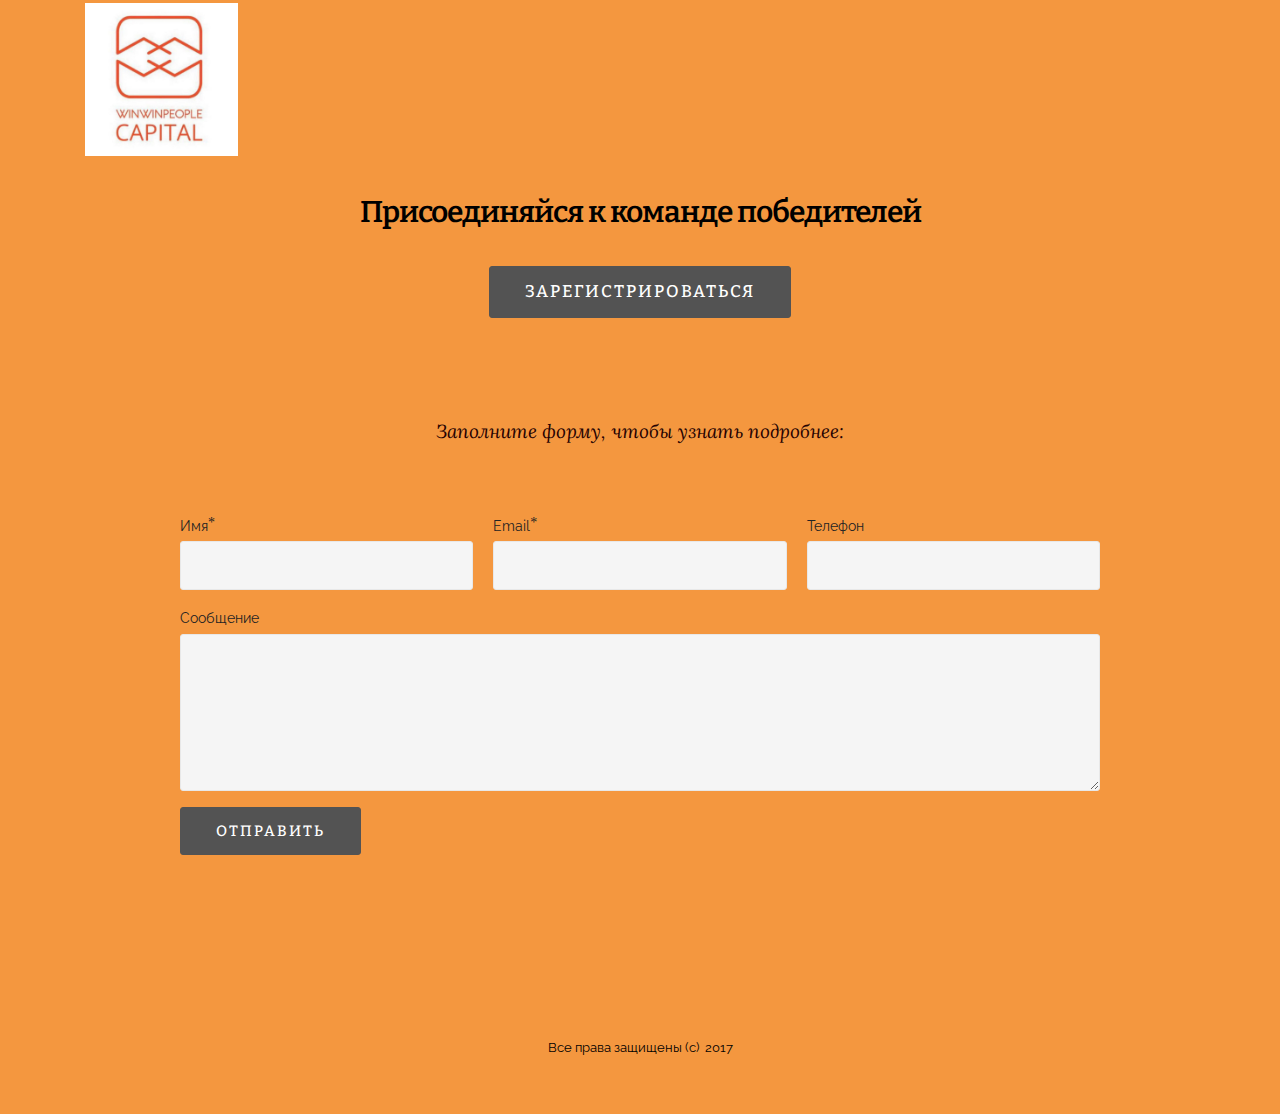
<file: index.html>
<!DOCTYPE html>
<html>
<head>
  <!-- Site made with Mobirise Website Builder v3.12.1, https://mobirise.com -->
  <meta charset="UTF-8">
  <meta http-equiv="X-UA-Compatible" content="IE=edge">
  <meta name="generator" content="Mobirise v3.12.1, mobirise.com">
  <meta name="viewport" content="width=device-width, initial-scale=1">
  <link rel="shortcut icon" href="assets/images/photo-128x128.png" type="image/x-icon">
  <meta name="description" content="">
  
  <link rel="stylesheet" href="https://fonts.googleapis.com/css?family=Lora:400,700,400italic,700italic&amp;subset=latin">
  <link rel="stylesheet" href="https://fonts.googleapis.com/css?family=Montserrat:400,700">
  <link rel="stylesheet" href="https://fonts.googleapis.com/css?family=Raleway:100,100i,200,200i,300,300i,400,400i,500,500i,600,600i,700,700i,800,800i,900,900i">
  <link rel="stylesheet" href="assets/bootstrap-material-design-font/css/material.css">
  <link rel="stylesheet" href="assets/tether/tether.min.css">
  <link rel="stylesheet" href="assets/bootstrap/css/bootstrap.min.css">
  <link rel="stylesheet" href="assets/animate.css/animate.min.css">
  <link rel="stylesheet" href="assets/socicon/css/styles.css">
  <link rel="stylesheet" href="assets/theme/css/style.css">
  <link rel="stylesheet" href="assets/mobirise/css/mbr-additional.css" type="text/css">
  
  
  
</head>
<body>
<section class="mbr-section" id="msg-box5-3" style="background-color: rgb(244, 151, 63); padding-top: 0px; padding-bottom: 0px;">

    
    <div class="container">
        <div class="row">
            <div class="mbr-table-md-up">

              <div class="mbr-table-cell mbr-right-padding-md-up mbr-valign-top col-md-7 image-size" style="width: 20%;">
                  <div class="mbr-figure"><img src="assets/images/photo-1400x1400.jpg"></div>
              </div>

              


              <div class="mbr-table-cell col-md-5 text-xs-center text-md-left content-size">
                  
                  

                  
              </div>


              

            </div>
        </div>
    </div>

</section>

<section class="engine"><a rel="external" href="https://mobirise.com">https://mobirise.com/</a></section><section class="mbr-section article" id="msg-box3-d" style="background-color: rgb(244, 151, 63); padding-top: 40px; padding-bottom: 40px;">

    
    <div class="container">
        <div class="row">
            <div class="col-md-8 col-md-offset-2 text-xs-center">
                <h3 class="mbr-section-title display-2">Присоединяйся к команде победителей</h3>
                
                <div><a class="btn btn-black" href="https://winwinpeople.com/reg/AlievaLider" target="_blank">ЗАРЕГИСТРИРОВАТЬСЯ</a> </div>
            </div>
        </div>
    </div>

</section>

<section class="mbr-section" id="form1-0" style="background-color: rgb(244, 151, 63); padding-top: 0px; padding-bottom: 40px;">
    
    <div class="mbr-section mbr-section__container mbr-section__container--middle">
        <div class="container">
            <div class="row">
                <div class="col-xs-12 text-xs-center">
                    
                    <small class="mbr-section-subtitle"><br><br>Заполните форму, чтобы узнать подробнее:<br></small>
                </div>
            </div>
        </div>
    </div>
    <div class="mbr-section mbr-section-nopadding">
        <div class="container">
            <div class="row">
                <div class="col-xs-12 col-lg-10 col-lg-offset-1" data-form-type="formoid">


                    <div data-form-alert="true">
                        <div hidden="" data-form-alert-success="true" class="alert alert-form alert-success text-xs-center">Вам понравится!</div>
                    </div>


                    <form action="https://mobirise.com/" method="post" data-form-title="Присоединяйся к команде победителей">

                        <input type="hidden" value="o53tDHiDOdl+pCT2tQN5Ded7tftyJ32O0P/BtBdgc6QxBC4HHlA0QShpfe4X1WCuFuh0gvsmDzMnHm/uRbtUsea4F6jle3FiZ1t5e6T+9dlllJkLXXuzPCLyS0J03VsZ" data-form-email="true">

                        <div class="row row-sm-offset">

                            <div class="col-xs-12 col-md-4">
                                <div class="form-group">
                                    <label class="form-control-label" for="form1-0-name">Имя<span class="form-asterisk">*</span></label>
                                    <input type="text" class="form-control" name="name" required="" data-form-field="Name" id="form1-0-name">
                                </div>
                            </div>

                            <div class="col-xs-12 col-md-4">
                                <div class="form-group">
                                    <label class="form-control-label" for="form1-0-email">Email<span class="form-asterisk">*</span></label>
                                    <input type="email" class="form-control" name="email" required="" data-form-field="Email" id="form1-0-email">
                                </div>
                            </div>

                            <div class="col-xs-12 col-md-4">
                                <div class="form-group">
                                    <label class="form-control-label" for="form1-0-phone">Телефон</label>
                                    <input type="tel" class="form-control" name="phone" data-form-field="Phone" id="form1-0-phone">
                                </div>
                            </div>

                        </div>

                        <div class="form-group">
                            <label class="form-control-label" for="form1-0-message">Сообщение</label>
                            <textarea class="form-control" name="message" rows="7" data-form-field="Message" id="form1-0-message"></textarea>
                        </div>

                        <div><button type="submit" class="btn btn-black">ОТПРАВИТЬ</button></div>

                    </form>
                </div>
            </div>
        </div>
    </div>
</section>

<section class="mbr-section mbr-section-md-padding" id="social-buttons2-1" style="background-color: rgb(244, 151, 63); padding-top: 0px; padding-bottom: 30px;">
    
    <div class="container">
        <div class="row">
            <div class="col-md-8 col-md-offset-2 text-xs-center">
                <h3 class="mbr-section-title display-2"></h3>
                <div> <a class="btn btn-social" title="Facebook" target="_blank" href="https://www.facebook.com/o.alieva"><i class="socicon socicon-facebook"></i></a>   <a class="btn btn-social" title="Instagram" target="_blank" href="https://www.instagram.com/alievaolga_official/"><i class="socicon socicon-instagram"></i></a>    <a class="btn btn-social" title="VKontakte" target="_blank" href="https://vk.com/alievaolga_official"><i class="socicon socicon-vkontakte"></i></a>  </div>
            </div>
        </div>
    </div>
</section>

<footer class="mbr-small-footer mbr-section mbr-section-nopadding" id="footer1-2" style="background-color: rgb(244, 151, 63); padding-top: 1.75rem; padding-bottom: 3.5rem;">
    
    <div class="container">
        <p class="text-xs-center">Все права защищены (с) &nbsp;2017</p>
    </div>
</footer>


  <script src="assets/web/assets/jquery/jquery.min.js"></script>
  <script src="assets/tether/tether.min.js"></script>
  <script src="assets/bootstrap/js/bootstrap.min.js"></script>
  <script src="assets/smooth-scroll/smooth-scroll.js"></script>
  <script src="assets/viewport-checker/jquery.viewportchecker.js"></script>
  <script src="assets/theme/js/script.js"></script>
  <script src="assets/formoid/formoid.min.js"></script>
  
  
  <input name="animation" type="hidden">
  </body>
</html>
</file>
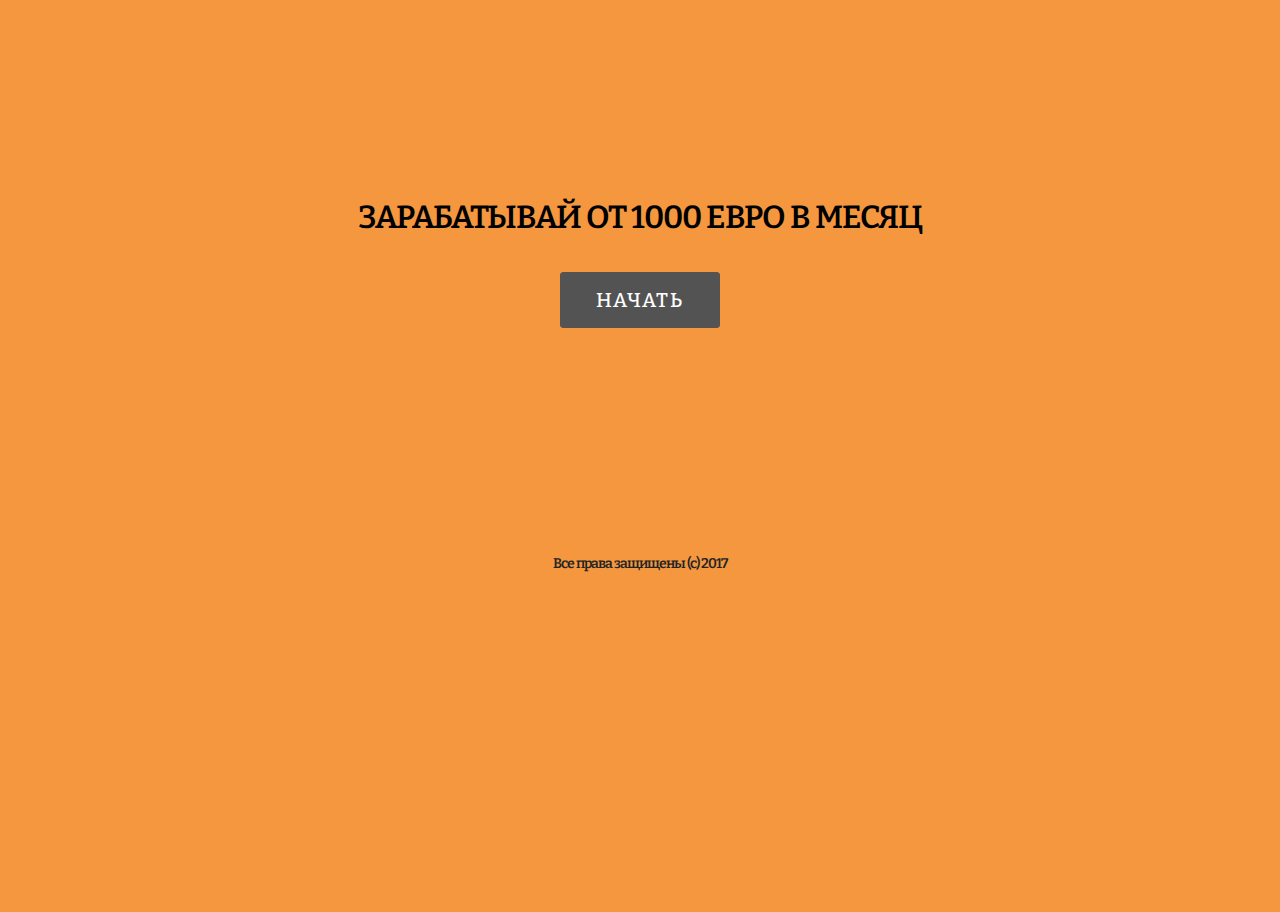
<file: page1.html>
<!DOCTYPE html>
<html>
<head>
  <!-- Site made with Mobirise Website Builder v3.12.1, https://mobirise.com -->
  <meta charset="UTF-8">
  <meta http-equiv="X-UA-Compatible" content="IE=edge">
  <meta name="generator" content="Mobirise v3.12.1, mobirise.com">
  <meta name="viewport" content="width=device-width, initial-scale=1">
  <link rel="shortcut icon" href="assets/images/photo-128x128.png" type="image/x-icon">
  <meta name="description" content="Website Generator Description">
  <title>Website Generator Title</title>
  <link rel="stylesheet" href="https://fonts.googleapis.com/css?family=Lora:400,700,400italic,700italic&amp;subset=latin">
  <link rel="stylesheet" href="https://fonts.googleapis.com/css?family=Montserrat:400,700">
  <link rel="stylesheet" href="https://fonts.googleapis.com/css?family=Raleway:100,100i,200,200i,300,300i,400,400i,500,500i,600,600i,700,700i,800,800i,900,900i">
  <link rel="stylesheet" href="assets/bootstrap-material-design-font/css/material.css">
  <link rel="stylesheet" href="assets/et-line-font-plugin/style.css">
  <link rel="stylesheet" href="assets/tether/tether.min.css">
  <link rel="stylesheet" href="assets/bootstrap/css/bootstrap.min.css">
  <link rel="stylesheet" href="assets/animate.css/animate.min.css">
  <link rel="stylesheet" href="assets/theme/css/style.css">
  <link rel="stylesheet" href="assets/mobirise/css/mbr-additional.css" type="text/css">
  
  
  
</head>
<body>
<section class="mbr-section article" id="msg-box3-b" style="background-color: rgb(244, 151, 63); padding-top: 200px; padding-bottom: 200px;">

    
    <div class="container">
        <div class="row">
            <div class="col-md-8 col-md-offset-2 text-xs-center">
                <h3 class="mbr-section-title display-2">ЗАРАБАТЫВАЙ ОТ 1000 ЕВРО В МЕСЯЦ</h3>
                
                <div><a class="btn btn-black" href="index.html">НАЧАТЬ</a></div>
            </div>
        </div>
    </div>

</section>

<section class="engine"><a rel="external" href="https://mobirise.com">mobirise.com</a></section><section class="mbr-section mbr-section__container article" id="header3-f" style="background-color: rgb(244, 151, 63); padding-top: 20px; padding-bottom: 20px;">
    <div class="container">
        <div class="row">
            <div class="col-xs-12">
                <h3 class="mbr-section-title display-2">Все права защищены (с)  2017</h3>
                
            </div>
        </div>
    </div>
</section>

<section class="mbr-cards mbr-section mbr-section-nopadding" id="features6-h" style="background-color: rgb(244, 151, 63);">

    

    <div class="mbr-cards-row row">
        <div class="mbr-cards-col col-xs-12 col-lg-3" style="padding-top: 160px; padding-bottom: 160px;">
            <div class="container">
              <div class="card cart-block">
                  
                  
                </div>
            </div>
        </div>
        <div class="mbr-cards-col col-xs-12 col-lg-3" style="padding-top: 160px; padding-bottom: 160px;">
            <div class="container">
                <div class="card cart-block">
                    
                    
                </div>
            </div>
        </div>
        <div class="mbr-cards-col col-xs-12 col-lg-3" style="padding-top: 160px; padding-bottom: 160px;">
            <div class="container">
                <div class="card cart-block">
                    
                    
                </div>
            </div>
        </div>
        <div class="mbr-cards-col col-xs-12 col-lg-3" style="padding-top: 160px; padding-bottom: 160px;">
            <div class="container">
                <div class="card cart-block">
                    
                    
                </div>
            </div>
        </div>
        
        
    </div>
</section>


  <script src="assets/web/assets/jquery/jquery.min.js"></script>
  <script src="assets/tether/tether.min.js"></script>
  <script src="assets/bootstrap/js/bootstrap.min.js"></script>
  <script src="assets/smooth-scroll/smooth-scroll.js"></script>
  <script src="assets/viewport-checker/jquery.viewportchecker.js"></script>
  <script src="assets/theme/js/script.js"></script>
  
  
  <input name="animation" type="hidden">
  </body>
</html>
</file>
<file: assets/bootstrap-material-design-font/css/material.css>
@font-face {
  font-family: 'Material-Design-Icons';
  src: url('../fonts/Material-Design-Icons.eot?3ocs8m');
  src: url('../fonts/Material-Design-Icons.eot?#iefix3ocs8m') format('embedded-opentype'), url('../fonts/Material-Design-Icons.woff?3ocs8m') format('woff'), url('../fonts/Material-Design-Icons.ttf?3ocs8m') format('truetype'), url('../fonts/Material-Design-Icons.svg?3ocs8m#Material-Design-Icons') format('svg');
  font-weight: normal;
  font-style: normal;
}
[class^="mdi-"],
[class*="mdi-"] {
  speak: none;
  display: inline-block;
  font-style: normal;
  font-variant:normal;
  font-weight:normal;
  /*font-size:24px;*/
  line-height:1;
  font-family:'Material-Design-Icons' !important;
  text-rendering: auto;
  
  -webkit-font-smoothing: antialiased;
  -moz-osx-font-smoothing: grayscale;
  -webkit-transform: translate(0, 0);
      -ms-transform: translate(0, 0);
          transform: translate(0, 0);
}
[class^="mdi-"]:before,
[class*="mdi-"]:before {
  display: inline-block;
  speak: none;
  text-decoration: inherit;
}
[class^="mdi-"].pull-left,
[class*="mdi-"].pull-left {
  margin-right: .3em;
}
[class^="mdi-"].pull-right,
[class*="mdi-"].pull-right {
  margin-left: .3em;
}
[class^="mdi-"].mdi-lg:before,
[class*="mdi-"].mdi-lg:before,
[class^="mdi-"].mdi-lg:after,
[class*="mdi-"].mdi-lg:after {
  font-size: 1.33333333em;
  line-height: 0.75em;
  vertical-align: -15%;
}
[class^="mdi-"].mdi-2x:before,
[class*="mdi-"].mdi-2x:before,
[class^="mdi-"].mdi-2x:after,
[class*="mdi-"].mdi-2x:after {
  font-size: 2em;
}
[class^="mdi-"].mdi-3x:before,
[class*="mdi-"].mdi-3x:before,
[class^="mdi-"].mdi-3x:after,
[class*="mdi-"].mdi-3x:after {
  font-size: 3em;
}
[class^="mdi-"].mdi-4x:before,
[class*="mdi-"].mdi-4x:before,
[class^="mdi-"].mdi-4x:after,
[class*="mdi-"].mdi-4x:after {
  font-size: 4em;
}
[class^="mdi-"].mdi-5x:before,
[class*="mdi-"].mdi-5x:before,
[class^="mdi-"].mdi-5x:after,
[class*="mdi-"].mdi-5x:after {
  font-size: 5em;
}
[class^="mdi-device-signal-cellular-"]:after,
[class^="mdi-device-battery-"]:after,
[class^="mdi-device-battery-charging-"]:after,
[class^="mdi-device-signal-cellular-connected-no-internet-"]:after,
[class^="mdi-device-signal-wifi-"]:after,
[class^="mdi-device-signal-wifi-statusbar-not-connected"]:after,
.mdi-device-network-wifi:after {
  opacity: .3;
  position: absolute;
  left: 0;
  top: 0;
  z-index: 1;
  display: inline-block;
  speak: none;
  text-decoration: inherit;
}
[class^="mdi-device-signal-cellular-"]:after {
  content: "\e758";
}
[class^="mdi-device-battery-"]:after {
  content: "\e735";
}
[class^="mdi-device-battery-charging-"]:after {
  content: "\e733";
}
[class^="mdi-device-signal-cellular-connected-no-internet-"]:after {
  content: "\e75d";
}
[class^="mdi-device-signal-wifi-"]:after,
.mdi-device-network-wifi:after {
  content: "\e765";
}
[class^="mdi-device-signal-wifi-statusbasr-not-connected"]:after {
  content: "\e8f7";
}
.mdi-device-signal-cellular-off:after,
.mdi-device-signal-cellular-null:after,
.mdi-device-signal-cellular-no-sim:after,
.mdi-device-signal-wifi-off:after,
.mdi-device-signal-wifi-4-bar:after,
.mdi-device-signal-cellular-4-bar:after,
.mdi-device-battery-alert:after,
.mdi-device-signal-cellular-connected-no-internet-4-bar:after,
.mdi-device-battery-std:after,
.mdi-device-battery-full .mdi-device-battery-unknown:after {
  content: "";
}
.mdi-fw {
  width: 1.28571429em;
  text-align: center;
}
.mdi-ul {
  padding-left: 0;
  margin-left: 2.14285714em;
  list-style-type: none;
}
.mdi-ul > li {
  position: relative;
}
.mdi-li {
  position: absolute;
  left: -2.14285714em;
  width: 2.14285714em;
  top: 0.14285714em;
  text-align: center;
}
.mdi-li.mdi-lg {
  left: -1.85714286em;
}
.mdi-border {
  padding: .2em .25em .15em;
  border: solid 0.08em #eeeeee;
  border-radius: .1em;
}
.mdi-spin {
  -webkit-animation: mdi-spin 2s infinite linear;
  animation: mdi-spin 2s infinite linear;
  -webkit-transform-origin: 50% 50%;
  -ms-transform-origin: 50% 50%;
      transform-origin: 50% 50%;
}
.mdi-pulse {
  -webkit-animation: mdi-spin 1s steps(8) infinite;
  animation: mdi-spin 1s steps(8) infinite;
  -webkit-transform-origin: 50% 50%;
  -ms-transform-origin: 50% 50%;
      transform-origin: 50% 50%;
}
@-webkit-keyframes mdi-spin {
  0% {
    -webkit-transform: rotate(0deg);
    transform: rotate(0deg);
  }
  100% {
    -webkit-transform: rotate(359deg);
    transform: rotate(359deg);
  }
}
@keyframes mdi-spin {
  0% {
    -webkit-transform: rotate(0deg);
    transform: rotate(0deg);
  }
  100% {
    -webkit-transform: rotate(359deg);
    transform: rotate(359deg);
  }
}
.mdi-rotate-90 {
  filter: progid:DXImageTransform.Microsoft.BasicImage(rotation=1);
  -webkit-transform: rotate(90deg);
  -ms-transform: rotate(90deg);
  transform: rotate(90deg);
}
.mdi-rotate-180 {
  filter: progid:DXImageTransform.Microsoft.BasicImage(rotation=2);
  -webkit-transform: rotate(180deg);
  -ms-transform: rotate(180deg);
  transform: rotate(180deg);
}
.mdi-rotate-270 {
  filter: progid:DXImageTransform.Microsoft.BasicImage(rotation=3);
  -webkit-transform: rotate(270deg);
  -ms-transform: rotate(270deg);
  transform: rotate(270deg);
}
.mdi-flip-horizontal {
  filter: progid:DXImageTransform.Microsoft.BasicImage(rotation=0, mirror=1);
  -webkit-transform: scale(-1, 1);
  -ms-transform: scale(-1, 1);
  transform: scale(-1, 1);
}
.mdi-flip-vertical {
  filter: progid:DXImageTransform.Microsoft.BasicImage(rotation=2, mirror=1);
  -webkit-transform: scale(1, -1);
  -ms-transform: scale(1, -1);
  transform: scale(1, -1);
}
:root .mdi-rotate-90,
:root .mdi-rotate-180,
:root .mdi-rotate-270,
:root .mdi-flip-horizontal,
:root .mdi-flip-vertical {
  -webkit-filter: none;
          filter: none;
}
.mdi-stack {
  position: relative;
  display: inline-block;
  width: 2em;
  height: 2em;
  line-height: 2em;
  vertical-align: middle;
}
.mdi-stack-1x,
.mdi-stack-2x {
  position: absolute;
  left: 0;
  width: 100%;
  text-align: center;
}
.mdi-stack-1x {
  line-height: inherit;
}
.mdi-stack-2x {
  font-size: 2em;
}
.mdi-inverse {
  color: #ffffff;
}
/* Start Icons */
.mdi-action-3d-rotation:before {
  content: "\e600";
}
.mdi-action-accessibility:before {
  content: "\e601";
}
.mdi-action-account-balance-wallet:before {
  content: "\e602";
}
.mdi-action-account-balance:before {
  content: "\e603";
}
.mdi-action-account-box:before {
  content: "\e604";
}
.mdi-action-account-child:before {
  content: "\e605";
}
.mdi-action-account-circle:before {
  content: "\e606";
}
.mdi-action-add-shopping-cart:before {
  content: "\e607";
}
.mdi-action-alarm-add:before {
  content: "\e608";
}
.mdi-action-alarm-off:before {
  content: "\e609";
}
.mdi-action-alarm-on:before {
  content: "\e60a";
}
.mdi-action-alarm:before {
  content: "\e60b";
}
.mdi-action-android:before {
  content: "\e60c";
}
.mdi-action-announcement:before {
  content: "\e60d";
}
.mdi-action-aspect-ratio:before {
  content: "\e60e";
}
.mdi-action-assessment:before {
  content: "\e60f";
}
.mdi-action-assignment-ind:before {
  content: "\e610";
}
.mdi-action-assignment-late:before {
  content: "\e611";
}
.mdi-action-assignment-return:before {
  content: "\e612";
}
.mdi-action-assignment-returned:before {
  content: "\e613";
}
.mdi-action-assignment-turned-in:before {
  content: "\e614";
}
.mdi-action-assignment:before {
  content: "\e615";
}
.mdi-action-autorenew:before {
  content: "\e616";
}
.mdi-action-backup:before {
  content: "\e617";
}
.mdi-action-book:before {
  content: "\e618";
}
.mdi-action-bookmark-outline:before {
  content: "\e619";
}
.mdi-action-bookmark:before {
  content: "\e61a";
}
.mdi-action-bug-report:before {
  content: "\e61b";
}
.mdi-action-cached:before {
  content: "\e61c";
}
.mdi-action-check-circle:before {
  content: "\e61d";
}
.mdi-action-class:before {
  content: "\e61e";
}
.mdi-action-credit-card:before {
  content: "\e61f";
}
.mdi-action-dashboard:before {
  content: "\e620";
}
.mdi-action-delete:before {
  content: "\e621";
}
.mdi-action-description:before {
  content: "\e622";
}
.mdi-action-dns:before {
  content: "\e623";
}
.mdi-action-done-all:before {
  content: "\e624";
}
.mdi-action-done:before {
  content: "\e625";
}
.mdi-action-event:before {
  content: "\e626";
}
.mdi-action-exit-to-app:before {
  content: "\e627";
}
.mdi-action-explore:before {
  content: "\e628";
}
.mdi-action-extension:before {
  content: "\e629";
}
.mdi-action-face-unlock:before {
  content: "\e62a";
}
.mdi-action-favorite-outline:before {
  content: "\e62b";
}
.mdi-action-favorite:before {
  content: "\e62c";
}
.mdi-action-find-in-page:before {
  content: "\e62d";
}
.mdi-action-find-replace:before {
  content: "\e62e";
}
.mdi-action-flip-to-back:before {
  content: "\e62f";
}
.mdi-action-flip-to-front:before {
  content: "\e630";
}
.mdi-action-get-app:before {
  content: "\e631";
}
.mdi-action-grade:before {
  content: "\e632";
}
.mdi-action-group-work:before {
  content: "\e633";
}
.mdi-action-help:before {
  content: "\e634";
}
.mdi-action-highlight-remove:before {
  content: "\e635";
}
.mdi-action-history:before {
  content: "\e636";
}
.mdi-action-home:before {
  content: "\e637";
}
.mdi-action-https:before {
  content: "\e638";
}
.mdi-action-info-outline:before {
  content: "\e639";
}
.mdi-action-info:before {
  content: "\e63a";
}
.mdi-action-input:before {
  content: "\e63b";
}
.mdi-action-invert-colors:before {
  content: "\e63c";
}
.mdi-action-label-outline:before {
  content: "\e63d";
}
.mdi-action-label:before {
  content: "\e63e";
}
.mdi-action-language:before {
  content: "\e63f";
}
.mdi-action-launch:before {
  content: "\e640";
}
.mdi-action-list:before {
  content: "\e641";
}
.mdi-action-lock-open:before {
  content: "\e642";
}
.mdi-action-lock-outline:before {
  content: "\e643";
}
.mdi-action-lock:before {
  content: "\e644";
}
.mdi-action-loyalty:before {
  content: "\e645";
}
.mdi-action-markunread-mailbox:before {
  content: "\e646";
}
.mdi-action-note-add:before {
  content: "\e647";
}
.mdi-action-open-in-browser:before {
  content: "\e648";
}
.mdi-action-open-in-new:before {
  content: "\e649";
}
.mdi-action-open-with:before {
  content: "\e64a";
}
.mdi-action-pageview:before {
  content: "\e64b";
}
.mdi-action-payment:before {
  content: "\e64c";
}
.mdi-action-perm-camera-mic:before {
  content: "\e64d";
}
.mdi-action-perm-contact-cal:before {
  content: "\e64e";
}
.mdi-action-perm-data-setting:before {
  content: "\e64f";
}
.mdi-action-perm-device-info:before {
  content: "\e650";
}
.mdi-action-perm-identity:before {
  content: "\e651";
}
.mdi-action-perm-media:before {
  content: "\e652";
}
.mdi-action-perm-phone-msg:before {
  content: "\e653";
}
.mdi-action-perm-scan-wifi:before {
  content: "\e654";
}
.mdi-action-picture-in-picture:before {
  content: "\e655";
}
.mdi-action-polymer:before {
  content: "\e656";
}
.mdi-action-print:before {
  content: "\e657";
}
.mdi-action-query-builder:before {
  content: "\e658";
}
.mdi-action-question-answer:before {
  content: "\e659";
}
.mdi-action-receipt:before {
  content: "\e65a";
}
.mdi-action-redeem:before {
  content: "\e65b";
}
.mdi-action-reorder:before {
  content: "\e65c";
}
.mdi-action-report-problem:before {
  content: "\e65d";
}
.mdi-action-restore:before {
  content: "\e65e";
}
.mdi-action-room:before {
  content: "\e65f";
}
.mdi-action-schedule:before {
  content: "\e660";
}
.mdi-action-search:before {
  content: "\e661";
}
.mdi-action-settings-applications:before {
  content: "\e662";
}
.mdi-action-settings-backup-restore:before {
  content: "\e663";
}
.mdi-action-settings-bluetooth:before {
  content: "\e664";
}
.mdi-action-settings-cell:before {
  content: "\e665";
}
.mdi-action-settings-display:before {
  content: "\e666";
}
.mdi-action-settings-ethernet:before {
  content: "\e667";
}
.mdi-action-settings-input-antenna:before {
  content: "\e668";
}
.mdi-action-settings-input-component:before {
  content: "\e669";
}
.mdi-action-settings-input-composite:before {
  content: "\e66a";
}
.mdi-action-settings-input-hdmi:before {
  content: "\e66b";
}
.mdi-action-settings-input-svideo:before {
  content: "\e66c";
}
.mdi-action-settings-overscan:before {
  content: "\e66d";
}
.mdi-action-settings-phone:before {
  content: "\e66e";
}
.mdi-action-settings-power:before {
  content: "\e66f";
}
.mdi-action-settings-remote:before {
  content: "\e670";
}
.mdi-action-settings-voice:before {
  content: "\e671";
}
.mdi-action-settings:before {
  content: "\e672";
}
.mdi-action-shop-two:before {
  content: "\e673";
}
.mdi-action-shop:before {
  content: "\e674";
}
.mdi-action-shopping-basket:before {
  content: "\e675";
}
.mdi-action-shopping-cart:before {
  content: "\e676";
}
.mdi-action-speaker-notes:before {
  content: "\e677";
}
.mdi-action-spellcheck:before {
  content: "\e678";
}
.mdi-action-star-rate:before {
  content: "\e679";
}
.mdi-action-stars:before {
  content: "\e67a";
}
.mdi-action-store:before {
  content: "\e67b";
}
.mdi-action-subject:before {
  content: "\e67c";
}
.mdi-action-supervisor-account:before {
  content: "\e67d";
}
.mdi-action-swap-horiz:before {
  content: "\e67e";
}
.mdi-action-swap-vert-circle:before {
  content: "\e67f";
}
.mdi-action-swap-vert:before {
  content: "\e680";
}
.mdi-action-system-update-tv:before {
  content: "\e681";
}
.mdi-action-tab-unselected:before {
  content: "\e682";
}
.mdi-action-tab:before {
  content: "\e683";
}
.mdi-action-theaters:before {
  content: "\e684";
}
.mdi-action-thumb-down:before {
  content: "\e685";
}
.mdi-action-thumb-up:before {
  content: "\e686";
}
.mdi-action-thumbs-up-down:before {
  content: "\e687";
}
.mdi-action-toc:before {
  content: "\e688";
}
.mdi-action-today:before {
  content: "\e689";
}
.mdi-action-track-changes:before {
  content: "\e68a";
}
.mdi-action-translate:before {
  content: "\e68b";
}
.mdi-action-trending-down:before {
  content: "\e68c";
}
.mdi-action-trending-neutral:before {
  content: "\e68d";
}
.mdi-action-trending-up:before {
  content: "\e68e";
}
.mdi-action-turned-in-not:before {
  content: "\e68f";
}
.mdi-action-turned-in:before {
  content: "\e690";
}
.mdi-action-verified-user:before {
  content: "\e691";
}
.mdi-action-view-agenda:before {
  content: "\e692";
}
.mdi-action-view-array:before {
  content: "\e693";
}
.mdi-action-view-carousel:before {
  content: "\e694";
}
.mdi-action-view-column:before {
  content: "\e695";
}
.mdi-action-view-day:before {
  content: "\e696";
}
.mdi-action-view-headline:before {
  content: "\e697";
}
.mdi-action-view-list:before {
  content: "\e698";
}
.mdi-action-view-module:before {
  content: "\e699";
}
.mdi-action-view-quilt:before {
  content: "\e69a";
}
.mdi-action-view-stream:before {
  content: "\e69b";
}
.mdi-action-view-week:before {
  content: "\e69c";
}
.mdi-action-visibility-off:before {
  content: "\e69d";
}
.mdi-action-visibility:before {
  content: "\e69e";
}
.mdi-action-wallet-giftcard:before {
  content: "\e69f";
}
.mdi-action-wallet-membership:before {
  content: "\e6a0";
}
.mdi-action-wallet-travel:before {
  content: "\e6a1";
}
.mdi-action-work:before {
  content: "\e6a2";
}
.mdi-alert-error:before {
  content: "\e6a3";
}
.mdi-alert-warning:before {
  content: "\e6a4";
}
.mdi-av-album:before {
  content: "\e6a5";
}
.mdi-av-closed-caption:before {
  content: "\e6a6";
}
.mdi-av-equalizer:before {
  content: "\e6a7";
}
.mdi-av-explicit:before {
  content: "\e6a8";
}
.mdi-av-fast-forward:before {
  content: "\e6a9";
}
.mdi-av-fast-rewind:before {
  content: "\e6aa";
}
.mdi-av-games:before {
  content: "\e6ab";
}
.mdi-av-hearing:before {
  content: "\e6ac";
}
.mdi-av-high-quality:before {
  content: "\e6ad";
}
.mdi-av-loop:before {
  content: "\e6ae";
}
.mdi-av-mic-none:before {
  content: "\e6af";
}
.mdi-av-mic-off:before {
  content: "\e6b0";
}
.mdi-av-mic:before {
  content: "\e6b1";
}
.mdi-av-movie:before {
  content: "\e6b2";
}
.mdi-av-my-library-add:before {
  content: "\e6b3";
}
.mdi-av-my-library-books:before {
  content: "\e6b4";
}
.mdi-av-my-library-music:before {
  content: "\e6b5";
}
.mdi-av-new-releases:before {
  content: "\e6b6";
}
.mdi-av-not-interested:before {
  content: "\e6b7";
}
.mdi-av-pause-circle-fill:before {
  content: "\e6b8";
}
.mdi-av-pause-circle-outline:before {
  content: "\e6b9";
}
.mdi-av-pause:before {
  content: "\e6ba";
}
.mdi-av-play-arrow:before {
  content: "\e6bb";
}
.mdi-av-play-circle-fill:before {
  content: "\e6bc";
}
.mdi-av-play-circle-outline:before {
  content: "\e6bd";
}
.mdi-av-play-shopping-bag:before {
  content: "\e6be";
}
.mdi-av-playlist-add:before {
  content: "\e6bf";
}
.mdi-av-queue-music:before {
  content: "\e6c0";
}
.mdi-av-queue:before {
  content: "\e6c1";
}
.mdi-av-radio:before {
  content: "\e6c2";
}
.mdi-av-recent-actors:before {
  content: "\e6c3";
}
.mdi-av-repeat-one:before {
  content: "\e6c4";
}
.mdi-av-repeat:before {
  content: "\e6c5";
}
.mdi-av-replay:before {
  content: "\e6c6";
}
.mdi-av-shuffle:before {
  content: "\e6c7";
}
.mdi-av-skip-next:before {
  content: "\e6c8";
}
.mdi-av-skip-previous:before {
  content: "\e6c9";
}
.mdi-av-snooze:before {
  content: "\e6ca";
}
.mdi-av-stop:before {
  content: "\e6cb";
}
.mdi-av-subtitles:before {
  content: "\e6cc";
}
.mdi-av-surround-sound:before {
  content: "\e6cd";
}
.mdi-av-timer:before {
  content: "\e6ce";
}
.mdi-av-video-collection:before {
  content: "\e6cf";
}
.mdi-av-videocam-off:before {
  content: "\e6d0";
}
.mdi-av-videocam:before {
  content: "\e6d1";
}
.mdi-av-volume-down:before {
  content: "\e6d2";
}
.mdi-av-volume-mute:before {
  content: "\e6d3";
}
.mdi-av-volume-off:before {
  content: "\e6d4";
}
.mdi-av-volume-up:before {
  content: "\e6d5";
}
.mdi-av-web:before {
  content: "\e6d6";
}
.mdi-communication-business:before {
  content: "\e6d7";
}
.mdi-communication-call-end:before {
  content: "\e6d8";
}
.mdi-communication-call-made:before {
  content: "\e6d9";
}
.mdi-communication-call-merge:before {
  content: "\e6da";
}
.mdi-communication-call-missed:before {
  content: "\e6db";
}
.mdi-communication-call-received:before {
  content: "\e6dc";
}
.mdi-communication-call-split:before {
  content: "\e6dd";
}
.mdi-communication-call:before {
  content: "\e6de";
}
.mdi-communication-chat:before {
  content: "\e6df";
}
.mdi-communication-clear-all:before {
  content: "\e6e0";
}
.mdi-communication-comment:before {
  content: "\e6e1";
}
.mdi-communication-contacts:before {
  content: "\e6e2";
}
.mdi-communication-dialer-sip:before {
  content: "\e6e3";
}
.mdi-communication-dialpad:before {
  content: "\e6e4";
}
.mdi-communication-dnd-on:before {
  content: "\e6e5";
}
.mdi-communication-email:before {
  content: "\e6e6";
}
.mdi-communication-forum:before {
  content: "\e6e7";
}
.mdi-communication-import-export:before {
  content: "\e6e8";
}
.mdi-communication-invert-colors-off:before {
  content: "\e6e9";
}
.mdi-communication-invert-colors-on:before {
  content: "\e6ea";
}
.mdi-communication-live-help:before {
  content: "\e6eb";
}
.mdi-communication-location-off:before {
  content: "\e6ec";
}
.mdi-communication-location-on:before {
  content: "\e6ed";
}
.mdi-communication-message:before {
  content: "\e6ee";
}
.mdi-communication-messenger:before {
  content: "\e6ef";
}
.mdi-communication-no-sim:before {
  content: "\e6f0";
}
.mdi-communication-phone:before {
  content: "\e6f1";
}
.mdi-communication-portable-wifi-off:before {
  content: "\e6f2";
}
.mdi-communication-quick-contacts-dialer:before {
  content: "\e6f3";
}
.mdi-communication-quick-contacts-mail:before {
  content: "\e6f4";
}
.mdi-communication-ring-volume:before {
  content: "\e6f5";
}
.mdi-communication-stay-current-landscape:before {
  content: "\e6f6";
}
.mdi-communication-stay-current-portrait:before {
  content: "\e6f7";
}
.mdi-communication-stay-primary-landscape:before {
  content: "\e6f8";
}
.mdi-communication-stay-primary-portrait:before {
  content: "\e6f9";
}
.mdi-communication-swap-calls:before {
  content: "\e6fa";
}
.mdi-communication-textsms:before {
  content: "\e6fb";
}
.mdi-communication-voicemail:before {
  content: "\e6fc";
}
.mdi-communication-vpn-key:before {
  content: "\e6fd";
}
.mdi-content-add-box:before {
  content: "\e6fe";
}
.mdi-content-add-circle-outline:before {
  content: "\e6ff";
}
.mdi-content-add-circle:before {
  content: "\e700";
}
.mdi-content-add:before {
  content: "\e701";
}
.mdi-content-archive:before {
  content: "\e702";
}
.mdi-content-backspace:before {
  content: "\e703";
}
.mdi-content-block:before {
  content: "\e704";
}
.mdi-content-clear:before {
  content: "\e705";
}
.mdi-content-content-copy:before {
  content: "\e706";
}
.mdi-content-content-cut:before {
  content: "\e707";
}
.mdi-content-content-paste:before {
  content: "\e708";
}
.mdi-content-create:before {
  content: "\e709";
}
.mdi-content-drafts:before {
  content: "\e70a";
}
.mdi-content-filter-list:before {
  content: "\e70b";
}
.mdi-content-flag:before {
  content: "\e70c";
}
.mdi-content-forward:before {
  content: "\e70d";
}
.mdi-content-gesture:before {
  content: "\e70e";
}
.mdi-content-inbox:before {
  content: "\e70f";
}
.mdi-content-link:before {
  content: "\e710";
}
.mdi-content-mail:before {
  content: "\e711";
}
.mdi-content-markunread:before {
  content: "\e712";
}
.mdi-content-redo:before {
  content: "\e713";
}
.mdi-content-remove-circle-outline:before {
  content: "\e714";
}
.mdi-content-remove-circle:before {
  content: "\e715";
}
.mdi-content-remove:before {
  content: "\e716";
}
.mdi-content-reply-all:before {
  content: "\e717";
}
.mdi-content-reply:before {
  content: "\e718";
}
.mdi-content-report:before {
  content: "\e719";
}
.mdi-content-save:before {
  content: "\e71a";
}
.mdi-content-select-all:before {
  content: "\e71b";
}
.mdi-content-send:before {
  content: "\e71c";
}
.mdi-content-sort:before {
  content: "\e71d";
}
.mdi-content-text-format:before {
  content: "\e71e";
}
.mdi-content-undo:before {
  content: "\e71f";
}
.mdi-editor-attach-file:before {
  content: "\e776";
}
.mdi-editor-attach-money:before {
  content: "\e777";
}
.mdi-editor-border-all:before {
  content: "\e778";
}
.mdi-editor-border-bottom:before {
  content: "\e779";
}
.mdi-editor-border-clear:before {
  content: "\e77a";
}
.mdi-editor-border-color:before {
  content: "\e77b";
}
.mdi-editor-border-horizontal:before {
  content: "\e77c";
}
.mdi-editor-border-inner:before {
  content: "\e77d";
}
.mdi-editor-border-left:before {
  content: "\e77e";
}
.mdi-editor-border-outer:before {
  content: "\e77f";
}
.mdi-editor-border-right:before {
  content: "\e780";
}
.mdi-editor-border-style:before {
  content: "\e781";
}
.mdi-editor-border-top:before {
  content: "\e782";
}
.mdi-editor-border-vertical:before {
  content: "\e783";
}
.mdi-editor-format-align-center:before {
  content: "\e784";
}
.mdi-editor-format-align-justify:before {
  content: "\e785";
}
.mdi-editor-format-align-left:before {
  content: "\e786";
}
.mdi-editor-format-align-right:before {
  content: "\e787";
}
.mdi-editor-format-bold:before {
  content: "\e788";
}
.mdi-editor-format-clear:before {
  content: "\e789";
}
.mdi-editor-format-color-fill:before {
  content: "\e78a";
}
.mdi-editor-format-color-reset:before {
  content: "\e78b";
}
.mdi-editor-format-color-text:before {
  content: "\e78c";
}
.mdi-editor-format-indent-decrease:before {
  content: "\e78d";
}
.mdi-editor-format-indent-increase:before {
  content: "\e78e";
}
.mdi-editor-format-italic:before {
  content: "\e78f";
}
.mdi-editor-format-line-spacing:before {
  content: "\e790";
}
.mdi-editor-format-list-bulleted:before {
  content: "\e791";
}
.mdi-editor-format-list-numbered:before {
  content: "\e792";
}
.mdi-editor-format-paint:before {
  content: "\e793";
}
.mdi-editor-format-quote:before {
  content: "\e794";
}
.mdi-editor-format-size:before {
  content: "\e795";
}
.mdi-editor-format-strikethrough:before {
  content: "\e796";
}
.mdi-editor-format-textdirection-l-to-r:before {
  content: "\e797";
}
.mdi-editor-format-textdirection-r-to-l:before {
  content: "\e798";
}
.mdi-editor-format-underline:before {
  content: "\e799";
}
.mdi-editor-functions:before {
  content: "\e79a";
}
.mdi-editor-insert-chart:before {
  content: "\e79b";
}
.mdi-editor-insert-comment:before {
  content: "\e79c";
}
.mdi-editor-insert-drive-file:before {
  content: "\e79d";
}
.mdi-editor-insert-emoticon:before {
  content: "\e79e";
}
.mdi-editor-insert-invitation:before {
  content: "\e79f";
}
.mdi-editor-insert-link:before {
  content: "\e7a0";
}
.mdi-editor-insert-photo:before {
  content: "\e7a1";
}
.mdi-editor-merge-type:before {
  content: "\e7a2";
}
.mdi-editor-mode-comment:before {
  content: "\e7a3";
}
.mdi-editor-mode-edit:before {
  content: "\e7a4";
}
.mdi-editor-publish:before {
  content: "\e7a5";
}
.mdi-editor-vertical-align-bottom:before {
  content: "\e7a6";
}
.mdi-editor-vertical-align-center:before {
  content: "\e7a7";
}
.mdi-editor-vertical-align-top:before {
  content: "\e7a8";
}
.mdi-editor-wrap-text:before {
  content: "\e7a9";
}
.mdi-file-attachment:before {
  content: "\e7aa";
}
.mdi-file-cloud-circle:before {
  content: "\e7ab";
}
.mdi-file-cloud-done:before {
  content: "\e7ac";
}
.mdi-file-cloud-download:before {
  content: "\e7ad";
}
.mdi-file-cloud-off:before {
  content: "\e7ae";
}
.mdi-file-cloud-queue:before {
  content: "\e7af";
}
.mdi-file-cloud-upload:before {
  content: "\e7b0";
}
.mdi-file-cloud:before {
  content: "\e7b1";
}
.mdi-file-file-download:before {
  content: "\e7b2";
}
.mdi-file-file-upload:before {
  content: "\e7b3";
}
.mdi-file-folder-open:before {
  content: "\e7b4";
}
.mdi-file-folder-shared:before {
  content: "\e7b5";
}
.mdi-file-folder:before {
  content: "\e7b6";
}
.mdi-device-access-alarm:before {
  content: "\e720";
}
.mdi-device-access-alarms:before {
  content: "\e721";
}
.mdi-device-access-time:before {
  content: "\e722";
}
.mdi-device-add-alarm:before {
  content: "\e723";
}
.mdi-device-airplanemode-off:before {
  content: "\e724";
}
.mdi-device-airplanemode-on:before {
  content: "\e725";
}
.mdi-device-battery-20:before {
  content: "\e726";
}
.mdi-device-battery-30:before {
  content: "\e727";
}
.mdi-device-battery-50:before {
  content: "\e728";
}
.mdi-device-battery-60:before {
  content: "\e729";
}
.mdi-device-battery-80:before {
  content: "\e72a";
}
.mdi-device-battery-90:before {
  content: "\e72b";
}
.mdi-device-battery-alert:before {
  content: "\e72c";
}
.mdi-device-battery-charging-20:before {
  content: "\e72d";
}
.mdi-device-battery-charging-30:before {
  content: "\e72e";
}
.mdi-device-battery-charging-50:before {
  content: "\e72f";
}
.mdi-device-battery-charging-60:before {
  content: "\e730";
}
.mdi-device-battery-charging-80:before {
  content: "\e731";
}
.mdi-device-battery-charging-90:before {
  content: "\e732";
}
.mdi-device-battery-charging-full:before {
  content: "\e733";
}
.mdi-device-battery-full:before {
  content: "\e734";
}
.mdi-device-battery-std:before {
  content: "\e735";
}
.mdi-device-battery-unknown:before {
  content: "\e736";
}
.mdi-device-bluetooth-connected:before {
  content: "\e737";
}
.mdi-device-bluetooth-disabled:before {
  content: "\e738";
}
.mdi-device-bluetooth-searching:before {
  content: "\e739";
}
.mdi-device-bluetooth:before {
  content: "\e73a";
}
.mdi-device-brightness-auto:before {
  content: "\e73b";
}
.mdi-device-brightness-high:before {
  content: "\e73c";
}
.mdi-device-brightness-low:before {
  content: "\e73d";
}
.mdi-device-brightness-medium:before {
  content: "\e73e";
}
.mdi-device-data-usage:before {
  content: "\e73f";
}
.mdi-device-developer-mode:before {
  content: "\e740";
}
.mdi-device-devices:before {
  content: "\e741";
}
.mdi-device-dvr:before {
  content: "\e742";
}
.mdi-device-gps-fixed:before {
  content: "\e743";
}
.mdi-device-gps-not-fixed:before {
  content: "\e744";
}
.mdi-device-gps-off:before {
  content: "\e745";
}
.mdi-device-location-disabled:before {
  content: "\e746";
}
.mdi-device-location-searching:before {
  content: "\e747";
}
.mdi-device-multitrack-audio:before {
  content: "\e748";
}
.mdi-device-network-cell:before {
  content: "\e749";
}
.mdi-device-network-wifi:before {
  content: "\e74a";
}
.mdi-device-nfc:before {
  content: "\e74b";
}
.mdi-device-now-wallpaper:before {
  content: "\e74c";
}
.mdi-device-now-widgets:before {
  content: "\e74d";
}
.mdi-device-screen-lock-landscape:before {
  content: "\e74e";
}
.mdi-device-screen-lock-portrait:before {
  content: "\e74f";
}
.mdi-device-screen-lock-rotation:before {
  content: "\e750";
}
.mdi-device-screen-rotation:before {
  content: "\e751";
}
.mdi-device-sd-storage:before {
  content: "\e752";
}
.mdi-device-settings-system-daydream:before {
  content: "\e753";
}
.mdi-device-signal-cellular-0-bar:before {
  content: "\e754";
}
.mdi-device-signal-cellular-1-bar:before {
  content: "\e755";
}
.mdi-device-signal-cellular-2-bar:before {
  content: "\e756";
}
.mdi-device-signal-cellular-3-bar:before {
  content: "\e757";
}
.mdi-device-signal-cellular-4-bar:before {
  content: "\e758";
}
.mdi-signal-wifi-statusbar-connected-no-internet-after:before {
  content: "\e8f6";
}
.mdi-device-signal-cellular-connected-no-internet-0-bar:before {
  content: "\e759";
}
.mdi-device-signal-cellular-connected-no-internet-1-bar:before {
  content: "\e75a";
}
.mdi-device-signal-cellular-connected-no-internet-2-bar:before {
  content: "\e75b";
}
.mdi-device-signal-cellular-connected-no-internet-3-bar:before {
  content: "\e75c";
}
.mdi-device-signal-cellular-connected-no-internet-4-bar:before {
  content: "\e75d";
}
.mdi-device-signal-cellular-no-sim:before {
  content: "\e75e";
}
.mdi-device-signal-cellular-null:before {
  content: "\e75f";
}
.mdi-device-signal-cellular-off:before {
  content: "\e760";
}
.mdi-device-signal-wifi-0-bar:before {
  content: "\e761";
}
.mdi-device-signal-wifi-1-bar:before {
  content: "\e762";
}
.mdi-device-signal-wifi-2-bar:before {
  content: "\e763";
}
.mdi-device-signal-wifi-3-bar:before {
  content: "\e764";
}
.mdi-device-signal-wifi-4-bar:before {
  content: "\e765";
}
.mdi-device-signal-wifi-off:before {
  content: "\e766";
}
.mdi-device-signal-wifi-statusbar-1-bar:before {
  content: "\e767";
}
.mdi-device-signal-wifi-statusbar-2-bar:before {
  content: "\e768";
}
.mdi-device-signal-wifi-statusbar-3-bar:before {
  content: "\e769";
}
.mdi-device-signal-wifi-statusbar-4-bar:before {
  content: "\e76a";
}
.mdi-device-signal-wifi-statusbar-connected-no-internet-:before {
  content: "\e76b";
}
.mdi-device-signal-wifi-statusbar-connected-no-internet:before {
  content: "\e76f";
}
.mdi-device-signal-wifi-statusbar-connected-no-internet-2:before {
  content: "\e76c";
}
.mdi-device-signal-wifi-statusbar-connected-no-internet-3:before {
  content: "\e76d";
}
.mdi-device-signal-wifi-statusbar-connected-no-internet-4:before {
  content: "\e76e";
}
.mdi-signal-wifi-statusbar-not-connected-after:before {
  content: "\e8f7";
}
.mdi-device-signal-wifi-statusbar-not-connected:before {
  content: "\e770";
}
.mdi-device-signal-wifi-statusbar-null:before {
  content: "\e771";
}
.mdi-device-storage:before {
  content: "\e772";
}
.mdi-device-usb:before {
  content: "\e773";
}
.mdi-device-wifi-lock:before {
  content: "\e774";
}
.mdi-device-wifi-tethering:before {
  content: "\e775";
}
.mdi-hardware-cast-connected:before {
  content: "\e7b7";
}
.mdi-hardware-cast:before {
  content: "\e7b8";
}
.mdi-hardware-computer:before {
  content: "\e7b9";
}
.mdi-hardware-desktop-mac:before {
  content: "\e7ba";
}
.mdi-hardware-desktop-windows:before {
  content: "\e7bb";
}
.mdi-hardware-dock:before {
  content: "\e7bc";
}
.mdi-hardware-gamepad:before {
  content: "\e7bd";
}
.mdi-hardware-headset-mic:before {
  content: "\e7be";
}
.mdi-hardware-headset:before {
  content: "\e7bf";
}
.mdi-hardware-keyboard-alt:before {
  content: "\e7c0";
}
.mdi-hardware-keyboard-arrow-down:before {
  content: "\e7c1";
}
.mdi-hardware-keyboard-arrow-left:before {
  content: "\e7c2";
}
.mdi-hardware-keyboard-arrow-right:before {
  content: "\e7c3";
}
.mdi-hardware-keyboard-arrow-up:before {
  content: "\e7c4";
}
.mdi-hardware-keyboard-backspace:before {
  content: "\e7c5";
}
.mdi-hardware-keyboard-capslock:before {
  content: "\e7c6";
}
.mdi-hardware-keyboard-control:before {
  content: "\e7c7";
}
.mdi-hardware-keyboard-hide:before {
  content: "\e7c8";
}
.mdi-hardware-keyboard-return:before {
  content: "\e7c9";
}
.mdi-hardware-keyboard-tab:before {
  content: "\e7ca";
}
.mdi-hardware-keyboard-voice:before {
  content: "\e7cb";
}
.mdi-hardware-keyboard:before {
  content: "\e7cc";
}
.mdi-hardware-laptop-chromebook:before {
  content: "\e7cd";
}
.mdi-hardware-laptop-mac:before {
  content: "\e7ce";
}
.mdi-hardware-laptop-windows:before {
  content: "\e7cf";
}
.mdi-hardware-laptop:before {
  content: "\e7d0";
}
.mdi-hardware-memory:before {
  content: "\e7d1";
}
.mdi-hardware-mouse:before {
  content: "\e7d2";
}
.mdi-hardware-phone-android:before {
  content: "\e7d3";
}
.mdi-hardware-phone-iphone:before {
  content: "\e7d4";
}
.mdi-hardware-phonelink-off:before {
  content: "\e7d5";
}
.mdi-hardware-phonelink:before {
  content: "\e7d6";
}
.mdi-hardware-security:before {
  content: "\e7d7";
}
.mdi-hardware-sim-card:before {
  content: "\e7d8";
}
.mdi-hardware-smartphone:before {
  content: "\e7d9";
}
.mdi-hardware-speaker:before {
  content: "\e7da";
}
.mdi-hardware-tablet-android:before {
  content: "\e7db";
}
.mdi-hardware-tablet-mac:before {
  content: "\e7dc";
}
.mdi-hardware-tablet:before {
  content: "\e7dd";
}
.mdi-hardware-tv:before {
  content: "\e7de";
}
.mdi-hardware-watch:before {
  content: "\e7df";
}
.mdi-image-add-to-photos:before {
  content: "\e7e0";
}
.mdi-image-adjust:before {
  content: "\e7e1";
}
.mdi-image-assistant-photo:before {
  content: "\e7e2";
}
.mdi-image-audiotrack:before {
  content: "\e7e3";
}
.mdi-image-blur-circular:before {
  content: "\e7e4";
}
.mdi-image-blur-linear:before {
  content: "\e7e5";
}
.mdi-image-blur-off:before {
  content: "\e7e6";
}
.mdi-image-blur-on:before {
  content: "\e7e7";
}
.mdi-image-brightness-1:before {
  content: "\e7e8";
}
.mdi-image-brightness-2:before {
  content: "\e7e9";
}
.mdi-image-brightness-3:before {
  content: "\e7ea";
}
.mdi-image-brightness-4:before {
  content: "\e7eb";
}
.mdi-image-brightness-5:before {
  content: "\e7ec";
}
.mdi-image-brightness-6:before {
  content: "\e7ed";
}
.mdi-image-brightness-7:before {
  content: "\e7ee";
}
.mdi-image-brush:before {
  content: "\e7ef";
}
.mdi-image-camera-alt:before {
  content: "\e7f0";
}
.mdi-image-camera-front:before {
  content: "\e7f1";
}
.mdi-image-camera-rear:before {
  content: "\e7f2";
}
.mdi-image-camera-roll:before {
  content: "\e7f3";
}
.mdi-image-camera:before {
  content: "\e7f4";
}
.mdi-image-center-focus-strong:before {
  content: "\e7f5";
}
.mdi-image-center-focus-weak:before {
  content: "\e7f6";
}
.mdi-image-collections:before {
  content: "\e7f7";
}
.mdi-image-color-lens:before {
  content: "\e7f8";
}
.mdi-image-colorize:before {
  content: "\e7f9";
}
.mdi-image-compare:before {
  content: "\e7fa";
}
.mdi-image-control-point-duplicate:before {
  content: "\e7fb";
}
.mdi-image-control-point:before {
  content: "\e7fc";
}
.mdi-image-crop-3-2:before {
  content: "\e7fd";
}
.mdi-image-crop-5-4:before {
  content: "\e7fe";
}
.mdi-image-crop-7-5:before {
  content: "\e7ff";
}
.mdi-image-crop-16-9:before {
  content: "\e800";
}
.mdi-image-crop-din:before {
  content: "\e801";
}
.mdi-image-crop-free:before {
  content: "\e802";
}
.mdi-image-crop-landscape:before {
  content: "\e803";
}
.mdi-image-crop-original:before {
  content: "\e804";
}
.mdi-image-crop-portrait:before {
  content: "\e805";
}
.mdi-image-crop-square:before {
  content: "\e806";
}
.mdi-image-crop:before {
  content: "\e807";
}
.mdi-image-dehaze:before {
  content: "\e808";
}
.mdi-image-details:before {
  content: "\e809";
}
.mdi-image-edit:before {
  content: "\e80a";
}
.mdi-image-exposure-minus-1:before {
  content: "\e80b";
}
.mdi-image-exposure-minus-2:before {
  content: "\e80c";
}
.mdi-image-exposure-plus-1:before {
  content: "\e80d";
}
.mdi-image-exposure-plus-2:before {
  content: "\e80e";
}
.mdi-image-exposure-zero:before {
  content: "\e80f";
}
.mdi-image-exposure:before {
  content: "\e810";
}
.mdi-image-filter-1:before {
  content: "\e811";
}
.mdi-image-filter-2:before {
  content: "\e812";
}
.mdi-image-filter-3:before {
  content: "\e813";
}
.mdi-image-filter-4:before {
  content: "\e814";
}
.mdi-image-filter-5:before {
  content: "\e815";
}
.mdi-image-filter-6:before {
  content: "\e816";
}
.mdi-image-filter-7:before {
  content: "\e817";
}
.mdi-image-filter-8:before {
  content: "\e818";
}
.mdi-image-filter-9-plus:before {
  content: "\e819";
}
.mdi-image-filter-9:before {
  content: "\e81a";
}
.mdi-image-filter-b-and-w:before {
  content: "\e81b";
}
.mdi-image-filter-center-focus:before {
  content: "\e81c";
}
.mdi-image-filter-drama:before {
  content: "\e81d";
}
.mdi-image-filter-frames:before {
  content: "\e81e";
}
.mdi-image-filter-hdr:before {
  content: "\e81f";
}
.mdi-image-filter-none:before {
  content: "\e820";
}
.mdi-image-filter-tilt-shift:before {
  content: "\e821";
}
.mdi-image-filter-vintage:before {
  content: "\e822";
}
.mdi-image-filter:before {
  content: "\e823";
}
.mdi-image-flare:before {
  content: "\e824";
}
.mdi-image-flash-auto:before {
  content: "\e825";
}
.mdi-image-flash-off:before {
  content: "\e826";
}
.mdi-image-flash-on:before {
  content: "\e827";
}
.mdi-image-flip:before {
  content: "\e828";
}
.mdi-image-gradient:before {
  content: "\e829";
}
.mdi-image-grain:before {
  content: "\e82a";
}
.mdi-image-grid-off:before {
  content: "\e82b";
}
.mdi-image-grid-on:before {
  content: "\e82c";
}
.mdi-image-hdr-off:before {
  content: "\e82d";
}
.mdi-image-hdr-on:before {
  content: "\e82e";
}
.mdi-image-hdr-strong:before {
  content: "\e82f";
}
.mdi-image-hdr-weak:before {
  content: "\e830";
}
.mdi-image-healing:before {
  content: "\e831";
}
.mdi-image-image-aspect-ratio:before {
  content: "\e832";
}
.mdi-image-image:before {
  content: "\e833";
}
.mdi-image-iso:before {
  content: "\e834";
}
.mdi-image-landscape:before {
  content: "\e835";
}
.mdi-image-leak-add:before {
  content: "\e836";
}
.mdi-image-leak-remove:before {
  content: "\e837";
}
.mdi-image-lens:before {
  content: "\e838";
}
.mdi-image-looks-3:before {
  content: "\e839";
}
.mdi-image-looks-4:before {
  content: "\e83a";
}
.mdi-image-looks-5:before {
  content: "\e83b";
}
.mdi-image-looks-6:before {
  content: "\e83c";
}
.mdi-image-looks-one:before {
  content: "\e83d";
}
.mdi-image-looks-two:before {
  content: "\e83e";
}
.mdi-image-looks:before {
  content: "\e83f";
}
.mdi-image-loupe:before {
  content: "\e840";
}
.mdi-image-movie-creation:before {
  content: "\e841";
}
.mdi-image-nature-people:before {
  content: "\e842";
}
.mdi-image-nature:before {
  content: "\e843";
}
.mdi-image-navigate-before:before {
  content: "\e844";
}
.mdi-image-navigate-next:before {
  content: "\e845";
}
.mdi-image-palette:before {
  content: "\e846";
}
.mdi-image-panorama-fisheye:before {
  content: "\e847";
}
.mdi-image-panorama-horizontal:before {
  content: "\e848";
}
.mdi-image-panorama-vertical:before {
  content: "\e849";
}
.mdi-image-panorama-wide-angle:before {
  content: "\e84a";
}
.mdi-image-panorama:before {
  content: "\e84b";
}
.mdi-image-photo-album:before {
  content: "\e84c";
}
.mdi-image-photo-camera:before {
  content: "\e84d";
}
.mdi-image-photo-library:before {
  content: "\e84e";
}
.mdi-image-photo:before {
  content: "\e84f";
}
.mdi-image-portrait:before {
  content: "\e850";
}
.mdi-image-remove-red-eye:before {
  content: "\e851";
}
.mdi-image-rotate-left:before {
  content: "\e852";
}
.mdi-image-rotate-right:before {
  content: "\e853";
}
.mdi-image-slideshow:before {
  content: "\e854";
}
.mdi-image-straighten:before {
  content: "\e855";
}
.mdi-image-style:before {
  content: "\e856";
}
.mdi-image-switch-camera:before {
  content: "\e857";
}
.mdi-image-switch-video:before {
  content: "\e858";
}
.mdi-image-tag-faces:before {
  content: "\e859";
}
.mdi-image-texture:before {
  content: "\e85a";
}
.mdi-image-timelapse:before {
  content: "\e85b";
}
.mdi-image-timer-3:before {
  content: "\e85c";
}
.mdi-image-timer-10:before {
  content: "\e85d";
}
.mdi-image-timer-auto:before {
  content: "\e85e";
}
.mdi-image-timer-off:before {
  content: "\e85f";
}
.mdi-image-timer:before {
  content: "\e860";
}
.mdi-image-tonality:before {
  content: "\e861";
}
.mdi-image-transform:before {
  content: "\e862";
}
.mdi-image-tune:before {
  content: "\e863";
}
.mdi-image-wb-auto:before {
  content: "\e864";
}
.mdi-image-wb-cloudy:before {
  content: "\e865";
}
.mdi-image-wb-incandescent:before {
  content: "\e866";
}
.mdi-image-wb-irradescent:before {
  content: "\e867";
}
.mdi-image-wb-sunny:before {
  content: "\e868";
}
.mdi-maps-beenhere:before {
  content: "\e869";
}
.mdi-maps-directions-bike:before {
  content: "\e86a";
}
.mdi-maps-directions-bus:before {
  content: "\e86b";
}
.mdi-maps-directions-car:before {
  content: "\e86c";
}
.mdi-maps-directions-ferry:before {
  content: "\e86d";
}
.mdi-maps-directions-subway:before {
  content: "\e86e";
}
.mdi-maps-directions-train:before {
  content: "\e86f";
}
.mdi-maps-directions-transit:before {
  content: "\e870";
}
.mdi-maps-directions-walk:before {
  content: "\e871";
}
.mdi-maps-directions:before {
  content: "\e872";
}
.mdi-maps-flight:before {
  content: "\e873";
}
.mdi-maps-hotel:before {
  content: "\e874";
}
.mdi-maps-layers-clear:before {
  content: "\e875";
}
.mdi-maps-layers:before {
  content: "\e876";
}
.mdi-maps-local-airport:before {
  content: "\e877";
}
.mdi-maps-local-atm:before {
  content: "\e878";
}
.mdi-maps-local-attraction:before {
  content: "\e879";
}
.mdi-maps-local-bar:before {
  content: "\e87a";
}
.mdi-maps-local-cafe:before {
  content: "\e87b";
}
.mdi-maps-local-car-wash:before {
  content: "\e87c";
}
.mdi-maps-local-convenience-store:before {
  content: "\e87d";
}
.mdi-maps-local-drink:before {
  content: "\e87e";
}
.mdi-maps-local-florist:before {
  content: "\e87f";
}
.mdi-maps-local-gas-station:before {
  content: "\e880";
}
.mdi-maps-local-grocery-store:before {
  content: "\e881";
}
.mdi-maps-local-hospital:before {
  content: "\e882";
}
.mdi-maps-local-hotel:before {
  content: "\e883";
}
.mdi-maps-local-laundry-service:before {
  content: "\e884";
}
.mdi-maps-local-library:before {
  content: "\e885";
}
.mdi-maps-local-mall:before {
  content: "\e886";
}
.mdi-maps-local-movies:before {
  content: "\e887";
}
.mdi-maps-local-offer:before {
  content: "\e888";
}
.mdi-maps-local-parking:before {
  content: "\e889";
}
.mdi-maps-local-pharmacy:before {
  content: "\e88a";
}
.mdi-maps-local-phone:before {
  content: "\e88b";
}
.mdi-maps-local-pizza:before {
  content: "\e88c";
}
.mdi-maps-local-play:before {
  content: "\e88d";
}
.mdi-maps-local-post-office:before {
  content: "\e88e";
}
.mdi-maps-local-print-shop:before {
  content: "\e88f";
}
.mdi-maps-local-restaurant:before {
  content: "\e890";
}
.mdi-maps-local-see:before {
  content: "\e891";
}
.mdi-maps-local-shipping:before {
  content: "\e892";
}
.mdi-maps-local-taxi:before {
  content: "\e893";
}
.mdi-maps-location-history:before {
  content: "\e894";
}
.mdi-maps-map:before {
  content: "\e895";
}
.mdi-maps-my-location:before {
  content: "\e896";
}
.mdi-maps-navigation:before {
  content: "\e897";
}
.mdi-maps-pin-drop:before {
  content: "\e898";
}
.mdi-maps-place:before {
  content: "\e899";
}
.mdi-maps-rate-review:before {
  content: "\e89a";
}
.mdi-maps-restaurant-menu:before {
  content: "\e89b";
}
.mdi-maps-satellite:before {
  content: "\e89c";
}
.mdi-maps-store-mall-directory:before {
  content: "\e89d";
}
.mdi-maps-terrain:before {
  content: "\e89e";
}
.mdi-maps-traffic:before {
  content: "\e89f";
}
.mdi-navigation-apps:before {
  content: "\e8a0";
}
.mdi-navigation-arrow-back:before {
  content: "\e8a1";
}
.mdi-navigation-arrow-drop-down-circle:before {
  content: "\e8a2";
}
.mdi-navigation-arrow-drop-down:before {
  content: "\e8a3";
}
.mdi-navigation-arrow-drop-up:before {
  content: "\e8a4";
}
.mdi-navigation-arrow-forward:before {
  content: "\e8a5";
}
.mdi-navigation-cancel:before {
  content: "\e8a6";
}
.mdi-navigation-check:before {
  content: "\e8a7";
}
.mdi-navigation-chevron-left:before {
  content: "\e8a8";
}
.mdi-navigation-chevron-right:before {
  content: "\e8a9";
}
.mdi-navigation-close:before {
  content: "\e8aa";
}
.mdi-navigation-expand-less:before {
  content: "\e8ab";
}
.mdi-navigation-expand-more:before {
  content: "\e8ac";
}
.mdi-navigation-fullscreen-exit:before {
  content: "\e8ad";
}
.mdi-navigation-fullscreen:before {
  content: "\e8ae";
}
.mdi-navigation-menu:before {
  content: "\e8af";
}
.mdi-navigation-more-horiz:before {
  content: "\e8b0";
}
.mdi-navigation-more-vert:before {
  content: "\e8b1";
}
.mdi-navigation-refresh:before {
  content: "\e8b2";
}
.mdi-navigation-unfold-less:before {
  content: "\e8b3";
}
.mdi-navigation-unfold-more:before {
  content: "\e8b4";
}
.mdi-notification-adb:before {
  content: "\e8b5";
}
.mdi-notification-bluetooth-audio:before {
  content: "\e8b6";
}
.mdi-notification-disc-full:before {
  content: "\e8b7";
}
.mdi-notification-dnd-forwardslash:before {
  content: "\e8b8";
}
.mdi-notification-do-not-disturb:before {
  content: "\e8b9";
}
.mdi-notification-drive-eta:before {
  content: "\e8ba";
}
.mdi-notification-event-available:before {
  content: "\e8bb";
}
.mdi-notification-event-busy:before {
  content: "\e8bc";
}
.mdi-notification-event-note:before {
  content: "\e8bd";
}
.mdi-notification-folder-special:before {
  content: "\e8be";
}
.mdi-notification-mms:before {
  content: "\e8bf";
}
.mdi-notification-more:before {
  content: "\e8c0";
}
.mdi-notification-network-locked:before {
  content: "\e8c1";
}
.mdi-notification-phone-bluetooth-speaker:before {
  content: "\e8c2";
}
.mdi-notification-phone-forwarded:before {
  content: "\e8c3";
}
.mdi-notification-phone-in-talk:before {
  content: "\e8c4";
}
.mdi-notification-phone-locked:before {
  content: "\e8c5";
}
.mdi-notification-phone-missed:before {
  content: "\e8c6";
}
.mdi-notification-phone-paused:before {
  content: "\e8c7";
}
.mdi-notification-play-download:before {
  content: "\e8c8";
}
.mdi-notification-play-install:before {
  content: "\e8c9";
}
.mdi-notification-sd-card:before {
  content: "\e8ca";
}
.mdi-notification-sim-card-alert:before {
  content: "\e8cb";
}
.mdi-notification-sms-failed:before {
  content: "\e8cc";
}
.mdi-notification-sms:before {
  content: "\e8cd";
}
.mdi-notification-sync-disabled:before {
  content: "\e8ce";
}
.mdi-notification-sync-problem:before {
  content: "\e8cf";
}
.mdi-notification-sync:before {
  content: "\e8d0";
}
.mdi-notification-system-update:before {
  content: "\e8d1";
}
.mdi-notification-tap-and-play:before {
  content: "\e8d2";
}
.mdi-notification-time-to-leave:before {
  content: "\e8d3";
}
.mdi-notification-vibration:before {
  content: "\e8d4";
}
.mdi-notification-voice-chat:before {
  content: "\e8d5";
}
.mdi-notification-vpn-lock:before {
  content: "\e8d6";
}
.mdi-social-cake:before {
  content: "\e8d7";
}
.mdi-social-domain:before {
  content: "\e8d8";
}
.mdi-social-group-add:before {
  content: "\e8d9";
}
.mdi-social-group:before {
  content: "\e8da";
}
.mdi-social-location-city:before {
  content: "\e8db";
}
.mdi-social-mood:before {
  content: "\e8dc";
}
.mdi-social-notifications-none:before {
  content: "\e8dd";
}
.mdi-social-notifications-off:before {
  content: "\e8de";
}
.mdi-social-notifications-on:before {
  content: "\e8df";
}
.mdi-social-notifications-paused:before {
  content: "\e8e0";
}
.mdi-social-notifications:before {
  content: "\e8e1";
}
.mdi-social-pages:before {
  content: "\e8e2";
}
.mdi-social-party-mode:before {
  content: "\e8e3";
}
.mdi-social-people-outline:before {
  content: "\e8e4";
}
.mdi-social-people:before {
  content: "\e8e5";
}
.mdi-social-person-add:before {
  content: "\e8e6";
}
.mdi-social-person-outline:before {
  content: "\e8e7";
}
.mdi-social-person:before {
  content: "\e8e8";
}
.mdi-social-plus-one:before {
  content: "\e8e9";
}
.mdi-social-poll:before {
  content: "\e8ea";
}
.mdi-social-public:before {
  content: "\e8eb";
}
.mdi-social-school:before {
  content: "\e8ec";
}
.mdi-social-share:before {
  content: "\e8ed";
}
.mdi-social-whatshot:before {
  content: "\e8ee";
}
.mdi-toggle-check-box-outline-blank:before {
  content: "\e8ef";
}
.mdi-toggle-check-box:before {
  content: "\e8f0";
}
.mdi-toggle-radio-button-off:before {
  content: "\e8f1";
}
.mdi-toggle-radio-button-on:before {
  content: "\e8f2";
}
.mdi-toggle-star-half:before {
  content: "\e8f3";
}
.mdi-toggle-star-outline:before {
  content: "\e8f4";
}
.mdi-toggle-star:before {
  content: "\e8f5";
}
</file>
<file: assets/socicon/css/styles.css>
@charset "UTF-8";

@font-face {
  font-family: "socicon";
  src:url("../fonts/socicon.eot");
  src:url("../fonts/socicon.eot?#iefix") format("embedded-opentype"),
    url("../fonts/socicon.woff") format("woff"),
    url("../fonts/socicon.ttf") format("truetype"),
    url("../fonts/socicon.svg#socicon") format("svg");
  font-weight: normal;
  font-style: normal;

}

[data-icon]:before {
  font-family: "socicon" !important;
  content: attr(data-icon);
  font-style: normal !important;
  font-weight: normal !important;
  font-variant: normal !important;
  text-transform: none !important;
  speak: none;
  line-height: 1;
  -webkit-font-smoothing: antialiased;
  -moz-osx-font-smoothing: grayscale;
}

[class^="socicon-"]:before,
[class*=" socicon-"]:before {
  font-family: "socicon" !important;
  font-style: normal !important;
  font-weight: normal !important;
  font-variant: normal !important;
  text-transform: none !important;
  speak: none;
  line-height: 1;
  -webkit-font-smoothing: antialiased;
  -moz-osx-font-smoothing: grayscale;
}

.socicon-modelmayhem:before {
  content: "\e000";
}
.socicon-mixcloud:before {
  content: "\e001";
}
.socicon-drupal:before {
  content: "\e002";
}
.socicon-swarm:before {
  content: "\e003";
}
.socicon-istock:before {
  content: "\e004";
}
.socicon-yammer:before {
  content: "\e005";
}
.socicon-ello:before {
  content: "\e006";
}
.socicon-stackoverflow:before {
  content: "\e007";
}
.socicon-persona:before {
  content: "\e008";
}
.socicon-triplej:before {
  content: "\e009";
}
.socicon-houzz:before {
  content: "\e00a";
}
.socicon-rss:before {
  content: "\e00b";
}
.socicon-paypal:before {
  content: "\e00c";
}
.socicon-odnoklassniki:before {
  content: "\e00d";
}
.socicon-airbnb:before {
  content: "\e00e";
}
.socicon-periscope:before {
  content: "\e00f";
}
.socicon-outlook:before {
  content: "\e010";
}
.socicon-coderwall:before {
  content: "\e011";
}
.socicon-tripadvisor:before {
  content: "\e012";
}
.socicon-appnet:before {
  content: "\e013";
}
.socicon-goodreads:before {
  content: "\e014";
}
.socicon-tripit:before {
  content: "\e015";
}
.socicon-lanyrd:before {
  content: "\e016";
}
.socicon-slideshare:before {
  content: "\e017";
}
.socicon-buffer:before {
  content: "\e018";
}
.socicon-disqus:before {
  content: "\e019";
}
.socicon-vkontakte:before {
  content: "\e01a";
}
.socicon-whatsapp:before {
  content: "\e01b";
}
.socicon-patreon:before {
  content: "\e01c";
}
.socicon-storehouse:before {
  content: "\e01d";
}
.socicon-pocket:before {
  content: "\e01e";
}
.socicon-mail:before {
  content: "\e01f";
}
.socicon-blogger:before {
  content: "\e020";
}
.socicon-technorati:before {
  content: "\e021";
}
.socicon-reddit:before {
  content: "\e022";
}
.socicon-dribbble:before {
  content: "\e023";
}
.socicon-stumbleupon:before {
  content: "\e024";
}
.socicon-digg:before {
  content: "\e025";
}
.socicon-envato:before {
  content: "\e026";
}
.socicon-behance:before {
  content: "\e027";
}
.socicon-delicious:before {
  content: "\e028";
}
.socicon-deviantart:before {
  content: "\e029";
}
.socicon-forrst:before {
  content: "\e02a";
}
.socicon-play:before {
  content: "\e02b";
}
.socicon-zerply:before {
  content: "\e02c";
}
.socicon-wikipedia:before {
  content: "\e02d";
}
.socicon-apple:before {
  content: "\e02e";
}
.socicon-flattr:before {
  content: "\e02f";
}
.socicon-github:before {
  content: "\e030";
}
.socicon-renren:before {
  content: "\e031";
}
.socicon-friendfeed:before {
  content: "\e032";
}
.socicon-newsvine:before {
  content: "\e033";
}
.socicon-identica:before {
  content: "\e034";
}
.socicon-bebo:before {
  content: "\e035";
}
.socicon-zynga:before {
  content: "\e036";
}
.socicon-steam:before {
  content: "\e037";
}
.socicon-xbox:before {
  content: "\e038";
}
.socicon-windows:before {
  content: "\e039";
}
.socicon-qq:before {
  content: "\e03a";
}
.socicon-douban:before {
  content: "\e03b";
}
.socicon-meetup:before {
  content: "\e03c";
}
.socicon-playstation:before {
  content: "\e03d";
}
.socicon-android:before {
  content: "\e03e";
}
.socicon-snapchat:before {
  content: "\e03f";
}
.socicon-twitter:before {
  content: "\e040";
}
.socicon-facebook:before {
  content: "\e041";
}
.socicon-googleplus:before {
  content: "\e042";
}
.socicon-pinterest:before {
  content: "\e043";
}
.socicon-foursquare:before {
  content: "\e044";
}
.socicon-yahoo:before {
  content: "\e045";
}
.socicon-skype:before {
  content: "\e046";
}
.socicon-yelp:before {
  content: "\e047";
}
.socicon-feedburner:before {
  content: "\e048";
}
.socicon-linkedin:before {
  content: "\e049";
}
.socicon-viadeo:before {
  content: "\e04a";
}
.socicon-xing:before {
  content: "\e04b";
}
.socicon-myspace:before {
  content: "\e04c";
}
.socicon-soundcloud:before {
  content: "\e04d";
}
.socicon-spotify:before {
  content: "\e04e";
}
.socicon-grooveshark:before {
  content: "\e04f";
}
.socicon-lastfm:before {
  content: "\e050";
}
.socicon-youtube:before {
  content: "\e051";
}
.socicon-vimeo:before {
  content: "\e052";
}
.socicon-dailymotion:before {
  content: "\e053";
}
.socicon-vine:before {
  content: "\e054";
}
.socicon-flickr:before {
  content: "\e055";
}
.socicon-500px:before {
  content: "\e056";
}
.socicon-wordpress:before {
  content: "\e058";
}
.socicon-tumblr:before {
  content: "\e059";
}
.socicon-twitch:before {
  content: "\e05a";
}
.socicon-8tracks:before {
  content: "\e05b";
}
.socicon-amazon:before {
  content: "\e05c";
}
.socicon-icq:before {
  content: "\e05d";
}
.socicon-smugmug:before {
  content: "\e05e";
}
.socicon-ravelry:before {
  content: "\e05f";
}
.socicon-weibo:before {
  content: "\e060";
}
.socicon-baidu:before {
  content: "\e061";
}
.socicon-angellist:before {
  content: "\e062";
}
.socicon-ebay:before {
  content: "\e063";
}
.socicon-imdb:before {
  content: "\e064";
}
.socicon-stayfriends:before {
  content: "\e065";
}
.socicon-residentadvisor:before {
  content: "\e066";
}
.socicon-google:before {
  content: "\e067";
}
.socicon-yandex:before {
  content: "\e068";
}
.socicon-sharethis:before {
  content: "\e069";
}
.socicon-bandcamp:before {
  content: "\e06a";
}
.socicon-itunes:before {
  content: "\e06b";
}
.socicon-deezer:before {
  content: "\e06c";
}
.socicon-telegram:before {
  content: "\e06e";
}
.socicon-openid:before {
  content: "\e06f";
}
.socicon-amplement:before {
  content: "\e070";
}
.socicon-viber:before {
  content: "\e071";
}
.socicon-zomato:before {
  content: "\e072";
}
.socicon-draugiem:before {
  content: "\e074";
}
.socicon-endomodo:before {
  content: "\e075";
}
.socicon-filmweb:before {
  content: "\e076";
}
.socicon-stackexchange:before {
  content: "\e077";
}
.socicon-wykop:before {
  content: "\e078";
}
.socicon-teamspeak:before {
  content: "\e079";
}
.socicon-teamviewer:before {
  content: "\e07a";
}
.socicon-ventrilo:before {
  content: "\e07b";
}
.socicon-younow:before {
  content: "\e07c";
}
.socicon-raidcall:before {
  content: "\e07d";
}
.socicon-mumble:before {
  content: "\e07e";
}
.socicon-medium:before {
  content: "\e06d";
}
.socicon-bebee:before {
  content: "\e07f";
}
.socicon-hitbox:before {
  content: "\e080";
}
.socicon-reverbnation:before {
  content: "\e081";
}
.socicon-formulr:before {
  content: "\e082";
}
.socicon-instagram:before {
  content: "\e057";
}
.socicon-battlenet:before {
  content: "\e083";
}
.socicon-chrome:before {
  content: "\e084";
}
.socicon-discord:before {
  content: "\e086";
}
.socicon-issuu:before {
  content: "\e087";
}
.socicon-macos:before {
  content: "\e088";
}
.socicon-firefox:before {
  content: "\e089";
}
.socicon-opera:before {
  content: "\e08d";
}
.socicon-keybase:before {
  content: "\e090";
}
.socicon-alliance:before {
  content: "\e091";
}
.socicon-livejournal:before {
  content: "\e092";
}
.socicon-googlephotos:before {
  content: "\e093";
}
.socicon-horde:before {
  content: "\e094";
}
.socicon-etsy:before {
  content: "\e095";
}
.socicon-zapier:before {
  content: "\e096";
}
.socicon-google-scholar:before {
  content: "\e097";
}
.socicon-researchgate:before {
  content: "\e098";
}
.socicon-wechat:before {
  content: "\e099";
}
.socicon-strava:before {
  content: "\e09a";
}
.socicon-line:before {
  content: "\e09b";
}
.socicon-lyft:before {
  content: "\e09c";
}
.socicon-uber:before {
  content: "\e09d";
}
.socicon-songkick:before {
  content: "\e09e";
}
.socicon-viewbug:before {
  content: "\e09f";
}
.socicon-googlegroups:before {
  content: "\e0a0";
}
.socicon-quora:before {
  content: "\e073";
}
.socicon-diablo:before {
  content: "\e085";
}
.socicon-blizzard:before {
  content: "\e0a1";
}
.socicon-hearthstone:before {
  content: "\e08b";
}
.socicon-heroes:before {
  content: "\e08a";
}
.socicon-overwatch:before {
  content: "\e08c";
}
.socicon-warcraft:before {
  content: "\e08e";
}
.socicon-starcraft:before {
  content: "\e08f";
}
.socicon-beam:before {
  content: "\e0a2";
}
.socicon-curse:before {
  content: "\e0a3";
}
.socicon-player:before {
  content: "\e0a4";
}
.socicon-streamjar:before {
  content: "\e0a5";
}
.socicon-nintendo:before {
  content: "\e0a6";
}
.socicon-hellocoton:before {
  content: "\e0a7";
}
</file>
<file: assets/mobirise/css/mbr-additional.css>
@import url(https://fonts.googleapis.com/css?family=Bitter:400,700);
@import url(https://fonts.googleapis.com/css?family=Montserrat:400,700);
@import url(https://fonts.googleapis.com/css?family=Lora:400,700);
@import url(https://fonts.googleapis.com/css?family=Raleway:400,300,700);







body,
input,
textarea,
.mbr-company .list-group-text {
  font-family: 'Raleway', sans-serif;
}
.mbr-footer-content li,
.mbr-footer .mbr-contacts li {
  font-family: 'Raleway', sans-serif;
}
.btn,
.alert,
h1,
h2,
h3,
h4,
h5,
h6,
.h1,
.h2,
.h3,
.h4,
.h5,
.h6,
.display-1,
.display-2,
.display-3,
.display-4,
.mbr-figure .mbr-figure-caption,
.mbr-gallery-title,
.mbr-map [data-state-details],
.mbr-price {
  font-family: 'Montserrat', sans-serif;
}
.mbr-footer-content h1,
.mbr-footer .mbr-contacts h1,
.mbr-footer-content h2,
.mbr-footer .mbr-contacts h2,
.mbr-footer-content h3,
.mbr-footer .mbr-contacts h3,
.mbr-footer-content h4,
.mbr-footer .mbr-contacts h4,
.mbr-footer-content p strong,
.mbr-footer .mbr-contacts p strong,
.mbr-footer-content strong,
.mbr-footer .mbr-contacts strong {
  font-family: 'Montserrat', sans-serif;
}
.btn-sm,
.lead a,
.lead blockquote,
.mbr-section-subtitle,
.mbr-section-hero .mbr-section-lead,
.mbr-cards .card-subtitle,
.mbr-testimonial .card-block {
  font-family: 'Lora', serif;
}
.mbr-author-name {
  font-family: 'Montserrat', sans-serif;
}
.mbr-author-desc {
  font-family: 'Lora', serif;
}
.mbr-plan-title {
  font-family: 'Montserrat', sans-serif;
}
.mbr-plan-subtitle,
.mbr-plan-price-desc {
  font-family: 'Lora', serif;
}
.bg-primary {
  background-color: #c0a375 !important;
}
.bg-success {
  background-color: #90a878 !important;
}
.bg-info {
  background-color: #7e9b9f !important;
}
.bg-warning {
  background-color: #f3c649 !important;
}
.bg-danger {
  background-color: #f28281 !important;
}
.btn-primary {
  background-color: #c0a375;
  border-color: #c0a375;
  color: #ffffff;
}
.btn-primary:hover,
.btn-primary:focus,
.btn-primary.focus,
.btn-primary:active,
.btn-primary.active {
  color: #ffffff;
  background-color: #a07e49;
  border-color: #a07e49;
}
.btn-primary.disabled,
.btn-primary:disabled {
  color: #ffffff !important;
  background-color: #a07e49 !important;
  border-color: #a07e49 !important;
}
.btn-secondary {
  background-color: #bfcecb;
  border-color: #bfcecb;
  color: #ffffff;
}
.btn-secondary:hover,
.btn-secondary:focus,
.btn-secondary.focus,
.btn-secondary:active,
.btn-secondary.active {
  color: #ffffff;
  background-color: #94ada8;
  border-color: #94ada8;
}
.btn-secondary.disabled,
.btn-secondary:disabled {
  color: #ffffff !important;
  background-color: #94ada8 !important;
  border-color: #94ada8 !important;
}
.btn-info {
  background-color: #7e9b9f;
  border-color: #7e9b9f;
  color: #ffffff;
}
.btn-info:hover,
.btn-info:focus,
.btn-info.focus,
.btn-info:active,
.btn-info.active {
  color: #ffffff;
  background-color: #597478;
  border-color: #597478;
}
.btn-info.disabled,
.btn-info:disabled {
  color: #ffffff !important;
  background-color: #597478 !important;
  border-color: #597478 !important;
}
.btn-success {
  background-color: #90a878;
  border-color: #90a878;
  color: #ffffff;
}
.btn-success:hover,
.btn-success:focus,
.btn-success.focus,
.btn-success:active,
.btn-success.active {
  color: #ffffff;
  background-color: #6a8153;
  border-color: #6a8153;
}
.btn-success.disabled,
.btn-success:disabled {
  color: #ffffff !important;
  background-color: #6a8153 !important;
  border-color: #6a8153 !important;
}
.btn-warning {
  background-color: #f3c649;
  border-color: #f3c649;
  color: #ffffff;
}
.btn-warning:hover,
.btn-warning:focus,
.btn-warning.focus,
.btn-warning:active,
.btn-warning.active {
  color: #ffffff;
  background-color: #e1a90f;
  border-color: #e1a90f;
}
.btn-warning.disabled,
.btn-warning:disabled {
  color: #ffffff !important;
  background-color: #e1a90f !important;
  border-color: #e1a90f !important;
}
.btn-danger {
  background-color: #f28281;
  border-color: #f28281;
  color: #ffffff;
}
.btn-danger:hover,
.btn-danger:focus,
.btn-danger.focus,
.btn-danger:active,
.btn-danger.active {
  color: #ffffff;
  background-color: #eb3d3c;
  border-color: #eb3d3c;
}
.btn-danger.disabled,
.btn-danger:disabled {
  color: #ffffff !important;
  background-color: #eb3d3c !important;
  border-color: #eb3d3c !important;
}
.btn-primary-outline {
  background: none;
  border-color: #8e7041;
  color: #8e7041;
}
.btn-primary-outline:hover,
.btn-primary-outline:focus,
.btn-primary-outline.focus,
.btn-primary-outline:active,
.btn-primary-outline.active {
  color: #ffffff;
  background-color: #c0a375;
  border-color: #c0a375;
}
.btn-primary-outline.disabled,
.btn-primary-outline:disabled {
  color: #ffffff !important;
  background-color: #c0a375 !important;
  border-color: #c0a375 !important;
}
.btn-secondary-outline {
  background: none;
  border-color: #85a29c;
  color: #85a29c;
}
.btn-secondary-outline:hover,
.btn-secondary-outline:focus,
.btn-secondary-outline.focus,
.btn-secondary-outline:active,
.btn-secondary-outline.active {
  color: #ffffff;
  background-color: #bfcecb;
  border-color: #bfcecb;
}
.btn-secondary-outline.disabled,
.btn-secondary-outline:disabled {
  color: #ffffff !important;
  background-color: #bfcecb !important;
  border-color: #bfcecb !important;
}
.btn-info-outline {
  background: none;
  border-color: #4e6669;
  color: #4e6669;
}
.btn-info-outline:hover,
.btn-info-outline:focus,
.btn-info-outline.focus,
.btn-info-outline:active,
.btn-info-outline.active {
  color: #ffffff;
  background-color: #7e9b9f;
  border-color: #7e9b9f;
}
.btn-info-outline.disabled,
.btn-info-outline:disabled {
  color: #ffffff !important;
  background-color: #7e9b9f !important;
  border-color: #7e9b9f !important;
}
.btn-success-outline {
  background: none;
  border-color: #5d7149;
  color: #5d7149;
}
.btn-success-outline:hover,
.btn-success-outline:focus,
.btn-success-outline.focus,
.btn-success-outline:active,
.btn-success-outline.active {
  color: #ffffff;
  background-color: #90a878;
  border-color: #90a878;
}
.btn-success-outline.disabled,
.btn-success-outline:disabled {
  color: #ffffff !important;
  background-color: #90a878 !important;
  border-color: #90a878 !important;
}
.btn-warning-outline {
  background: none;
  border-color: #c9970d;
  color: #c9970d;
}
.btn-warning-outline:hover,
.btn-warning-outline:focus,
.btn-warning-outline.focus,
.btn-warning-outline:active,
.btn-warning-outline.active {
  color: #ffffff;
  background-color: #f3c649;
  border-color: #f3c649;
}
.btn-warning-outline.disabled,
.btn-warning-outline:disabled {
  color: #ffffff !important;
  background-color: #f3c649 !important;
  border-color: #f3c649 !important;
}
.btn-danger-outline {
  background: none;
  border-color: #e82625;
  color: #e82625;
}
.btn-danger-outline:hover,
.btn-danger-outline:focus,
.btn-danger-outline.focus,
.btn-danger-outline:active,
.btn-danger-outline.active {
  color: #ffffff;
  background-color: #f28281;
  border-color: #f28281;
}
.btn-danger-outline.disabled,
.btn-danger-outline:disabled {
  color: #ffffff !important;
  background-color: #f28281 !important;
  border-color: #f28281 !important;
}
.text-primary {
  color: #c0a375 !important;
}
.text-success {
  color: #90a878 !important;
}
.text-info {
  color: #7e9b9f !important;
}
.text-warning {
  color: #f3c649 !important;
}
.text-danger {
  color: #f28281 !important;
}
.alert-success {
  background-color: #90a878;
}
.alert-info {
  background-color: #7e9b9f;
}
.alert-warning {
  background-color: #f3c649;
}
.alert-danger {
  background-color: #f28281;
}
.btn-social {
  border-color: #c0a375;
}
.btn-social:hover {
  background: #c0a375;
}
.mbr-company .list-group-item.active .list-group-text {
  color: #c0a375;
}
.mbr-footer p a,
.mbr-footer ul a {
  color: #c0a375;
}
.mbr-footer-content li::before,
.mbr-footer .mbr-contacts li::before {
  background: #c0a375;
}
.mbr-footer-content li a:hover,
.mbr-footer .mbr-contacts li a:hover {
  color: #c0a375;
}
.lead a,
.lead a:hover {
  color: #c0a375;
}
.lead blockquote {
  border-color: #c0a375;
}
.mbr-plan-header.bg-primary .mbr-plan-subtitle,
.mbr-plan-header.bg-primary .mbr-plan-price-desc {
  color: #e8ddcd;
}
.mbr-plan-header.bg-success .mbr-plan-subtitle,
.mbr-plan-header.bg-success .mbr-plan-price-desc {
  color: #d0dac6;
}
.mbr-plan-header.bg-info .mbr-plan-subtitle,
.mbr-plan-header.bg-info .mbr-plan-price-desc {
  color: #c7d4d5;
}
.mbr-plan-header.bg-warning .mbr-plan-subtitle,
.mbr-plan-header.bg-warning .mbr-plan-price-desc {
  color: #ffffff;
}
.mbr-plan-header.bg-danger .mbr-plan-subtitle,
.mbr-plan-header.bg-danger .mbr-plan-price-desc {
  color: #ffffff;
}
.mbr-small-footer a,
.mbr-gallery-filter li:hover {
  color: #c0a375;
}
.scrollToTop_wraper {
  opacity: 0 !important;
}
#msg-box5-3 H3 {
  font-size: 30px;
  color: #b4572f;
}
#msg-box3-d .mbr-section-title,
#msg-box3-d p {
  color: #000;
}
#msg-box3-d .mbr-section-title {
  font-size: 30px;
  font-family: 'Bitter', serif;
}
#msg-box3-d .btn {
  font-size: 17px;
  font-family: 'Bitter', serif;
}
#form1-0 .form-control-label {
  color: #232323;
}
#form1-0 SMALL {
  text-align: center;
  color: #260202;
  font-size: 19px;
}
#form1-0 .mbr-section-title {
  font-family: 'Bitter', serif;
  font-size: 32px;
  color: #2e0000;
}
#form1-0 .btn {
  font-size: 15px;
  font-family: 'Bitter', serif;
}
#social-buttons2-1 .mbr-section-title,
#social-buttons2-1 .btn-social {
  color: #232323;
}
#footer1-2 P {
  color: #000000;
}



#msg-box3-b .mbr-section-title,
#msg-box3-b p {
  color: #000;
}
#msg-box3-b .mbr-section-title {
  font-size: 32px;
  text-align: center;
  font-family: 'Bitter', serif;
}
#msg-box3-b .btn {
  font-size: 20px;
  font-family: 'Bitter', serif;
}
#header3-f .mbr-section-title,
#header3-f .mbr-section-subtitle {
  text-align: center;
}
#header3-f H3 {
  font-size: 14px;
  font-family: 'Bitter', serif;
  text-align: right;
  color: #232323;
}
</file>
<file: assets/et-line-font-plugin/style.css>
@font-face {
	font-family: 'et-line';
	src:url('fonts/et-line.eot');
	src:url('fonts/et-line.eot?#iefix') format('embedded-opentype'),
		url('fonts/et-line.woff') format('woff'),
		url('fonts/et-line.ttf') format('truetype'),
		url('fonts/et-line.svg#et-line') format('svg');
	font-weight: normal;
	font-style: normal;
}

/* Use the following CSS code if you want to use data attributes for inserting your icons */
.etl-icon, [data-icon]:before {
	font-family: 'et-line';
	content: attr(data-icon);
	speak: none;
	font-weight: normal;
	font-variant: normal;
	text-transform: none;
	line-height: 1;
	-webkit-font-smoothing: antialiased;
	-moz-osx-font-smoothing: grayscale;
	display:inline-block;
}

/* Use the following CSS code if you want to have a class per icon */
/*
Instead of a list of all class selectors,
you can use the generic selector below, but it's slower:
[class*="icon-"] {
*/
.icon-mobile, .icon-laptop, .icon-desktop, .icon-tablet, .icon-phone, .icon-document, .icon-documents, .icon-search, .icon-clipboard, .icon-newspaper, .icon-notebook, .icon-book-open, .icon-browser, .icon-calendar, .icon-presentation, .icon-picture, .icon-pictures, .icon-video, .icon-camera, .icon-printer, .icon-toolbox, .icon-briefcase, .icon-wallet, .icon-gift, .icon-bargraph, .icon-grid, .icon-expand, .icon-focus, .icon-edit, .icon-adjustments, .icon-ribbon, .icon-hourglass, .icon-lock, .icon-megaphone, .icon-shield, .icon-trophy, .icon-flag, .icon-map, .icon-puzzle, .icon-basket, .icon-envelope, .icon-streetsign, .icon-telescope, .icon-gears, .icon-key, .icon-paperclip, .icon-attachment, .icon-pricetags, .icon-lightbulb, .icon-layers, .icon-pencil, .icon-tools, .icon-tools-2, .icon-scissors, .icon-paintbrush, .icon-magnifying-glass, .icon-circle-compass, .icon-linegraph, .icon-mic, .icon-strategy, .icon-beaker, .icon-caution, .icon-recycle, .icon-anchor, .icon-profile-male, .icon-profile-female, .icon-bike, .icon-wine, .icon-hotairballoon, .icon-globe, .icon-genius, .icon-map-pin, .icon-dial, .icon-chat, .icon-heart, .icon-cloud, .icon-upload, .icon-download, .icon-target, .icon-hazardous, .icon-piechart, .icon-speedometer, .icon-global, .icon-compass, .icon-lifesaver, .icon-clock, .icon-aperture, .icon-quote, .icon-scope, .icon-alarmclock, .icon-refresh, .icon-happy, .icon-sad, .icon-facebook, .icon-twitter, .icon-googleplus, .icon-rss, .icon-tumblr, .icon-linkedin, .icon-dribbble {
	font-family: 'et-line';
	speak: none;
	font-style: normal;
	font-weight: normal;
	font-variant: normal;
	text-transform: none;
	line-height: 1;
	-webkit-font-smoothing: antialiased;
	-moz-osx-font-smoothing: grayscale;
	display:inline-block;
}
.icon-mobile:before {
	content: "\e000";
}
.icon-laptop:before {
	content: "\e001";
}
.icon-desktop:before {
	content: "\e002";
}
.icon-tablet:before {
	content: "\e003";
}
.icon-phone:before {
	content: "\e004";
}
.icon-document:before {
	content: "\e005";
}
.icon-documents:before {
	content: "\e006";
}
.icon-search:before {
	content: "\e007";
}
.icon-clipboard:before {
	content: "\e008";
}
.icon-newspaper:before {
	content: "\e009";
}
.icon-notebook:before {
	content: "\e00a";
}
.icon-book-open:before {
	content: "\e00b";
}
.icon-browser:before {
	content: "\e00c";
}
.icon-calendar:before {
	content: "\e00d";
}
.icon-presentation:before {
	content: "\e00e";
}
.icon-picture:before {
	content: "\e00f";
}
.icon-pictures:before {
	content: "\e010";
}
.icon-video:before {
	content: "\e011";
}
.icon-camera:before {
	content: "\e012";
}
.icon-printer:before {
	content: "\e013";
}
.icon-toolbox:before {
	content: "\e014";
}
.icon-briefcase:before {
	content: "\e015";
}
.icon-wallet:before {
	content: "\e016";
}
.icon-gift:before {
	content: "\e017";
}
.icon-bargraph:before {
	content: "\e018";
}
.icon-grid:before {
	content: "\e019";
}
.icon-expand:before {
	content: "\e01a";
}
.icon-focus:before {
	content: "\e01b";
}
.icon-edit:before {
	content: "\e01c";
}
.icon-adjustments:before {
	content: "\e01d";
}
.icon-ribbon:before {
	content: "\e01e";
}
.icon-hourglass:before {
	content: "\e01f";
}
.icon-lock:before {
	content: "\e020";
}
.icon-megaphone:before {
	content: "\e021";
}
.icon-shield:before {
	content: "\e022";
}
.icon-trophy:before {
	content: "\e023";
}
.icon-flag:before {
	content: "\e024";
}
.icon-map:before {
	content: "\e025";
}
.icon-puzzle:before {
	content: "\e026";
}
.icon-basket:before {
	content: "\e027";
}
.icon-envelope:before {
	content: "\e028";
}
.icon-streetsign:before {
	content: "\e029";
}
.icon-telescope:before {
	content: "\e02a";
}
.icon-gears:before {
	content: "\e02b";
}
.icon-key:before {
	content: "\e02c";
}
.icon-paperclip:before {
	content: "\e02d";
}
.icon-attachment:before {
	content: "\e02e";
}
.icon-pricetags:before {
	content: "\e02f";
}
.icon-lightbulb:before {
	content: "\e030";
}
.icon-layers:before {
	content: "\e031";
}
.icon-pencil:before {
	content: "\e032";
}
.icon-tools:before {
	content: "\e033";
}
.icon-tools-2:before {
	content: "\e034";
}
.icon-scissors:before {
	content: "\e035";
}
.icon-paintbrush:before {
	content: "\e036";
}
.icon-magnifying-glass:before {
	content: "\e037";
}
.icon-circle-compass:before {
	content: "\e038";
}
.icon-linegraph:before {
	content: "\e039";
}
.icon-mic:before {
	content: "\e03a";
}
.icon-strategy:before {
	content: "\e03b";
}
.icon-beaker:before {
	content: "\e03c";
}
.icon-caution:before {
	content: "\e03d";
}
.icon-recycle:before {
	content: "\e03e";
}
.icon-anchor:before {
	content: "\e03f";
}
.icon-profile-male:before {
	content: "\e040";
}
.icon-profile-female:before {
	content: "\e041";
}
.icon-bike:before {
	content: "\e042";
}
.icon-wine:before {
	content: "\e043";
}
.icon-hotairballoon:before {
	content: "\e044";
}
.icon-globe:before {
	content: "\e045";
}
.icon-genius:before {
	content: "\e046";
}
.icon-map-pin:before {
	content: "\e047";
}
.icon-dial:before {
	content: "\e048";
}
.icon-chat:before {
	content: "\e049";
}
.icon-heart:before {
	content: "\e04a";
}
.icon-cloud:before {
	content: "\e04b";
}
.icon-upload:before {
	content: "\e04c";
}
.icon-download:before {
	content: "\e04d";
}
.icon-target:before {
	content: "\e04e";
}
.icon-hazardous:before {
	content: "\e04f";
}
.icon-piechart:before {
	content: "\e050";
}
.icon-speedometer:before {
	content: "\e051";
}
.icon-global:before {
	content: "\e052";
}
.icon-compass:before {
	content: "\e053";
}
.icon-lifesaver:before {
	content: "\e054";
}
.icon-clock:before {
	content: "\e055";
}
.icon-aperture:before {
	content: "\e056";
}
.icon-quote:before {
	content: "\e057";
}
.icon-scope:before {
	content: "\e058";
}
.icon-alarmclock:before {
	content: "\e059";
}
.icon-refresh:before {
	content: "\e05a";
}
.icon-happy:before {
	content: "\e05b";
}
.icon-sad:before {
	content: "\e05c";
}
.icon-facebook:before {
	content: "\e05d";
}
.icon-twitter:before {
	content: "\e05e";
}
.icon-googleplus:before {
	content: "\e05f";
}
.icon-rss:before {
	content: "\e060";
}
.icon-tumblr:before {
	content: "\e061";
}
.icon-linkedin:before {
	content: "\e062";
}
.icon-dribbble:before {
	content: "\e063";
}
</file>
